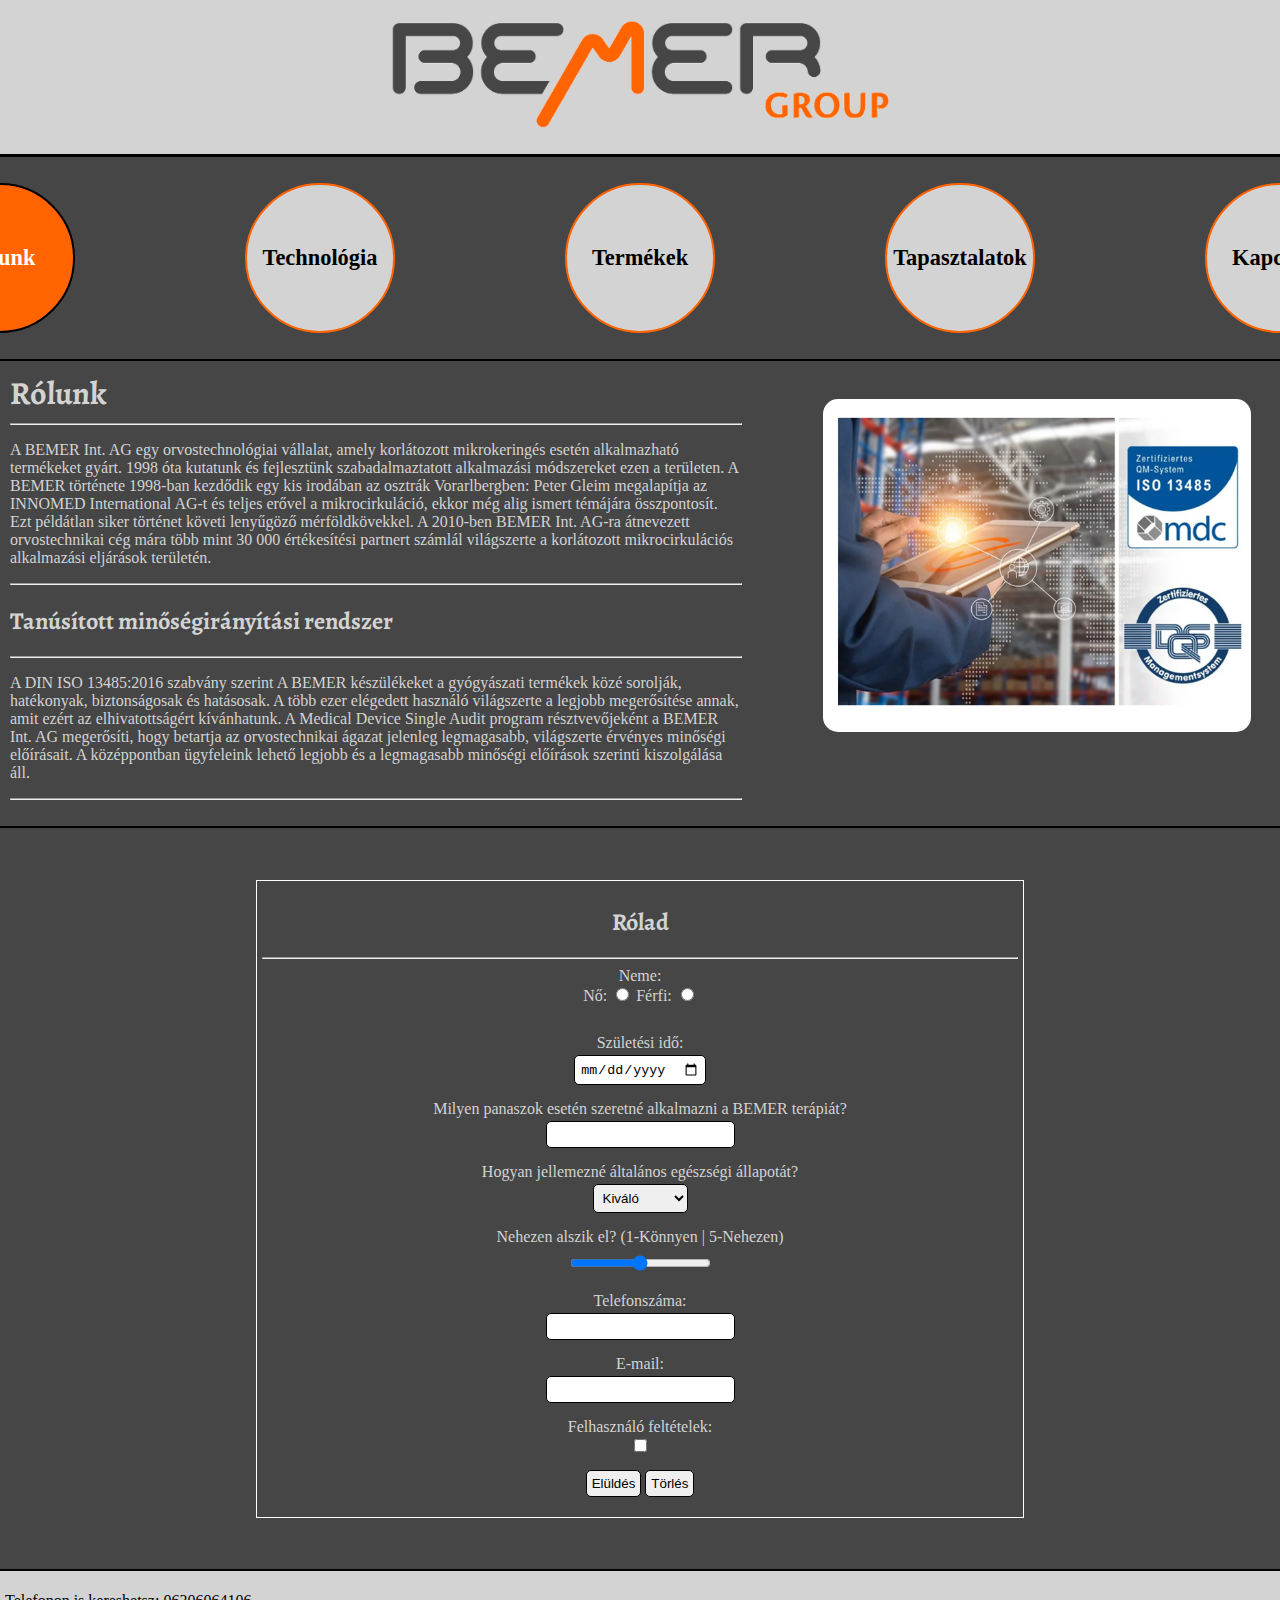
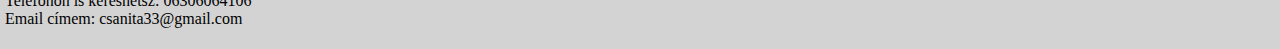
<file: index.html>
<!DOCTYPE html>
<html lang="hu">
<head>
    <meta charset="UTF-8">
    <meta name="viewport" content="width=device-width, initial-scale=1.0">
    <link href="css/bemer.css" rel="stylesheet">
    <title>Rólunk</title>
    <link rel="preconnect" href="https://fonts.googleapis.com">
    <link rel="preconnect" href="https://fonts.gstatic.com" crossorigin>
    <link href="https://fonts.googleapis.com/css2?family=Alegreya:ital,wght@0,400..900;1,400..900&display=swap" rel="stylesheet">
    <link rel="shortcut icon" href="kepek/favicon.ico" type="image/x-icon">
    <link rel="icon" href="kepek/favicon.ico" type="image/x-icon">
    <script src="javascript/bemer.js"></script>
    <script src="javascript/jquery-3.7.1.js"></script>
    <script src="javascript/jquery-validation-1.19.5/dist/jquery.validate.min.js"></script>
    <script class="vali">
        $(document).ready(function(){
                $("#myform").validate({
        rules: {
         Kor:{
            required:true,
         },
         Panaszok:{
            required:true,
         },
         Tel:{
            required:true,
        },
         Email:{
            required:true,
            email:true,
         },
         Elfogad:{
            required:true,
         },
        },
        messages: {
        Kor: "- Kérem adja meg a születési idejét!",
        Panaszok: "- Kérem adjon meg legalább egy panaszt!",
        Egeszseg: "- Kérem válasszon egyet!",
        Tel: "- Kérem adja meg a telefonszámát!",
        Email: {
            required: "- Kérem adja meg az E-mail címét!",
            email: "- Kérem valódi E-mail címet adjon meg!",
        },
        Elfogad: "- Kérlek fogadd el a felhasználói feltételeket!"
        },
       });
     });
        
    </script>
</head>

<body>
    <header>
        
    </header>
    <nav id="nav-bar">
        <ul>
            <li><a href="#" id="active">Rólunk</a></li>
            <li><a href="technologia.html">Technológia</a></li>
            <li><a href="termekek.html">Termékek</a></li>
            <li><a href="tapasztalatok.html">Tapasztalatok</a></li>
            <li><a href="kapcsolat.html">Kapcsolat</a></li>
        </ul>
    </nav>

    <div class="content-container">

    <article>
        <h1>Rólunk</h1>
        <hr>
        <p>
            A BEMER Int. AG egy orvostechnológiai vállalat, amely korlátozott mikrokeringés esetén alkalmazható termékeket gyárt. 1998 óta kutatunk és fejlesztünk szabadalmaztatott alkalmazási módszereket ezen a területen.
            A BEMER története 1998-ban kezdődik egy kis irodában az osztrák Vorarlbergben: Peter Gleim megalapítja az INNOMED International AG-t és teljes erővel a mikrocirkuláció, ekkor még alig ismert témájára összpontosít. Ezt példátlan siker történet követi lenyűgöző mérföldkövekkel. A 2010-ben BEMER Int. AG-ra átnevezett orvostechnikai cég mára több mint 30 000 értékesítési partnert számlál világszerte a korlátozott mikrocirkulációs alkalmazási eljárások területén.
        </p>
        <hr>
<h2>Tanúsított minőségirányítási rendszer</h2>
<hr>
<p>
A DIN ISO 13485:2016 szabvány szerint
A BEMER készülékeket a gyógyászati termékek közé sorolják, hatékonyak, biztonságosak és hatásosak. A több ezer elégedett használó világszerte a legjobb megerősítése annak, amit ezért az elhivatottságért kívánhatunk.
A Medical Device Single Audit program résztvevőjeként a BEMER Int. AG megerősíti, hogy betartja az orvostechnikai ágazat jelenleg legmagasabb, világszerte érvényes minőségi előírásait. A középpontban ügyfeleink lehető legjobb és a legmagasabb minőségi előírások szerinti kiszolgálása áll.

</p>
<hr>
       
    </article>

    <section class="rolunks kep">
        <img src="kepek/rolunk1.png" alt="Tanúsított minőségirányítási rendszer">
    </section>

</div>

<hr id="vonal">

<div class="kerdo">
    <p><h2>Rólad</h2></p>
    <hr>

    <form action="https://rf.uni-corvinus.hu/webfejlesztes/receive.php" method="post" id="myform">
        <label for="Nem">Neme:</label><br>
        Nő:
        <input type="radio" name="Nem" value="nő">
        Férfi:
        <input type="radio" name="Nem" value="férfi">
        <br>
        <label for="szinValaszto" id="szinCimke" style="display: none;">Válaszd ki a matracod színét:</label>
        <input type="color" id="szinValaszto" style="display: none;">
        <br>
        <label for="Kor">Születési idő:</label><br>
        <input type="date" name="Kor" id="Kor">
        <br>
        <label for="Panaszok">Milyen panaszok esetén szeretné alkalmazni a BEMER terápiát?</label><br>
        <input type="text" name="Panaszok" id="Panaszok">
        <br>
        <label for="Egeszseg">Hogyan jellemezné általános egészségi állapotát?</label><br>
        <select id="Egeszseg">
            <option value="Kiváló">Kiváló</option>
            <option value="Jó">Jó</option>
            <option value="Átlagos">Átlagos</option>
            <option value="Átlag alatti">Átlag alatti</option>
            <option value="Rossz">Rossz</option>
        </select>
        <br>
        <label for="Alvas">Nehezen alszik el? (1-Könnyen | 5-Nehezen)</label><br>
        <input type="range" name="Alvas" id="Alvas" min="1" max="5" step="1"><br>
        <label for="Tel">Telefonszáma:</label><br>
        <input type="tel" name="Tel" id="Tel"><br>
        <label for="Email">E-mail:</label><br>
        <input type="email" name="Email" id="Email"><br>
        <label for="Elfogad">Felhasználó feltételek:</label><br>
        <input type="checkbox" name="Elfogad" id="Elfogad"><br>
        <input type="submit" value="Elüldés">
        <input type="reset" value="Törlés">
    </form>

</div>

    <footer>
        <p>
            Telefonon is kereshetsz: 06306064106 
            <br>
            Email címem: csanita33@gmail.com

        </p>
    </footer>
    
</body>
</html>
</file>
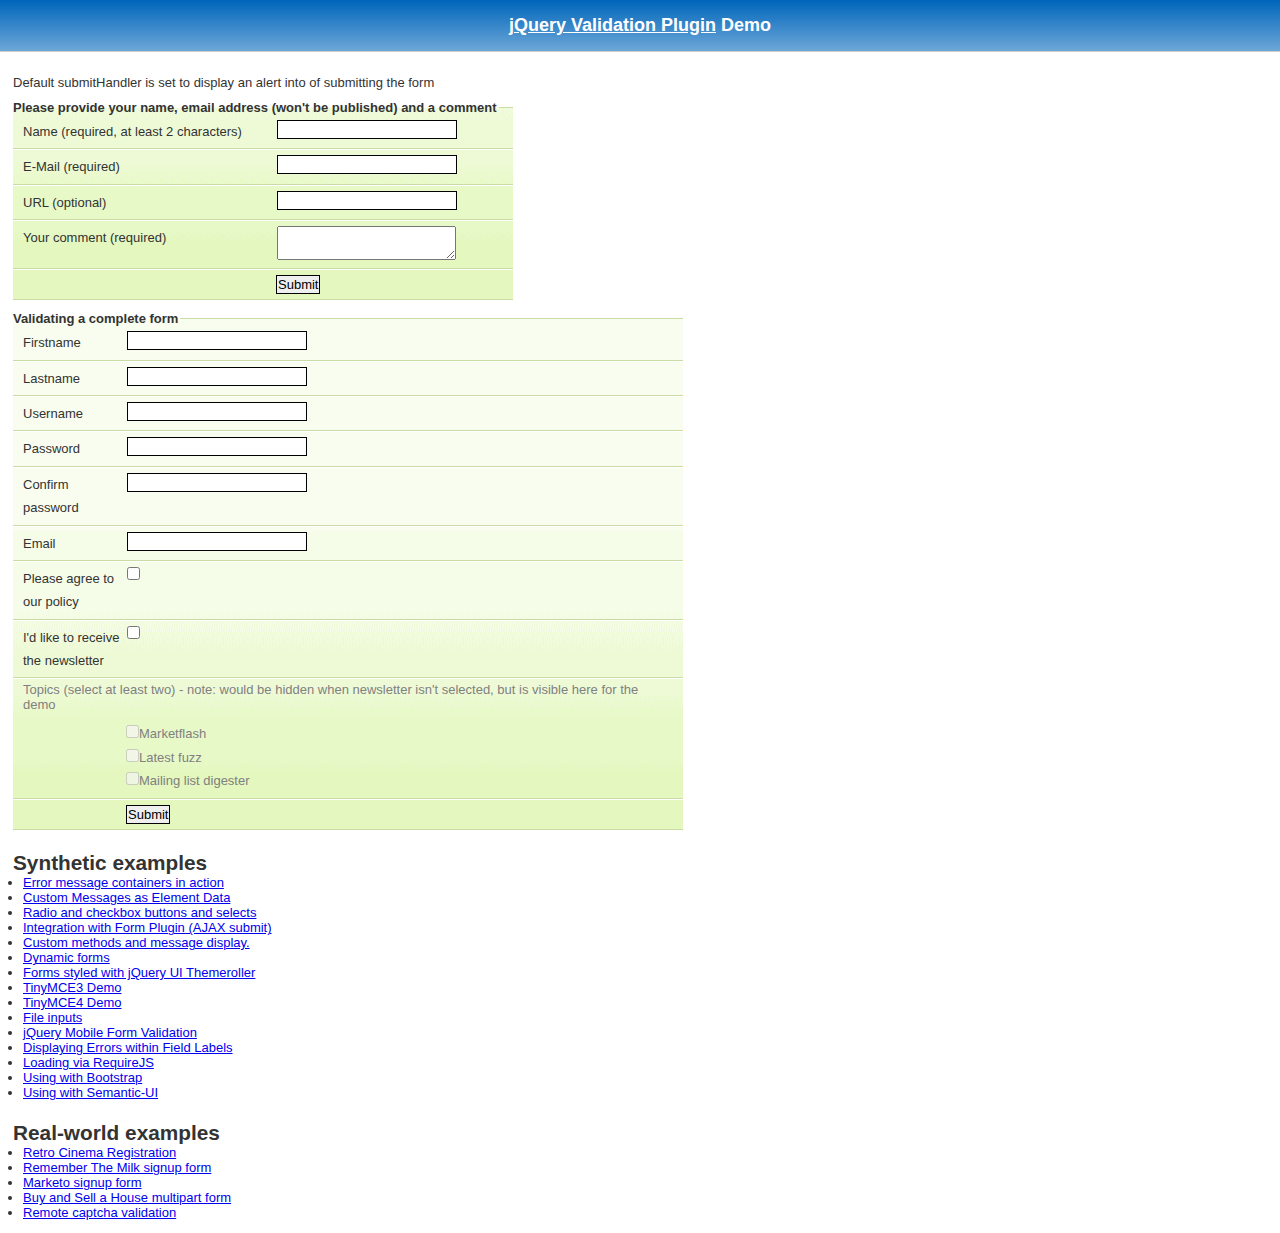
<file: javascript/jquery-validation-1.19.5/demo/index.html>
<!DOCTYPE html>
<html lang="en">
<head>
	<meta charset="utf-8">
	<title>jQuery validation plug-in - main demo</title>
	<link rel="stylesheet" href="css/screen.css">
	<script src="../lib/jquery.js"></script>
	<script src="../dist/jquery.validate.js"></script>
	<script>
	$.validator.setDefaults({
		submitHandler: function() {
			alert("submitted!");
		}
	});

	$().ready(function() {
		// validate the comment form when it is submitted
		$("#commentForm").validate();

		// validate signup form on keyup and submit
		$("#signupForm").validate({
			rules: {
				firstname: "required",
				lastname: "required",
				username: {
					required: true,
					minlength: 2
				},
				password: {
					required: true,
					minlength: 5
				},
				confirm_password: {
					required: true,
					minlength: 5,
					equalTo: "#password"
				},
				email: {
					required: true,
					email: true
				},
				topic: {
					required: "#newsletter:checked",
					minlength: 2
				},
				agree: "required"
			},
			messages: {
				firstname: "Please enter your firstname",
				lastname: "Please enter your lastname",
				username: {
					required: "Please enter a username",
					minlength: "Your username must consist of at least 2 characters"
				},
				password: {
					required: "Please provide a password",
					minlength: "Your password must be at least 5 characters long"
				},
				confirm_password: {
					required: "Please provide a password",
					minlength: "Your password must be at least 5 characters long",
					equalTo: "Please enter the same password as above"
				},
				email: "Please enter a valid email address",
				agree: "Please accept our policy",
				topic: "Please select at least 2 topics"
			}
		});

		// propose username by combining first- and lastname
		$("#username").focus(function() {
			var firstname = $("#firstname").val();
			var lastname = $("#lastname").val();
			if (firstname && lastname && !this.value) {
				this.value = firstname + "." + lastname;
			}
		});

		//code to hide topic selection, disable for demo
		var newsletter = $("#newsletter");
		// newsletter topics are optional, hide at first
		var inital = newsletter.is(":checked");
		var topics = $("#newsletter_topics")[inital ? "removeClass" : "addClass"]("gray");
		var topicInputs = topics.find("input").attr("disabled", !inital);
		// show when newsletter is checked
		newsletter.click(function() {
			topics[this.checked ? "removeClass" : "addClass"]("gray");
			topicInputs.attr("disabled", !this.checked);
		});
	});
	</script>
	<style>
	#commentForm {
		width: 500px;
	}
	#commentForm label {
		width: 250px;
	}
	#commentForm label.error, #commentForm input.submit {
		margin-left: 253px;
	}
	#signupForm {
		width: 670px;
	}
	#signupForm label.error {
		margin-left: 10px;
		width: auto;
		display: inline;
	}
	#newsletter_topics label.error {
		display: none;
		margin-left: 103px;
	}
	</style>
</head>
<body>
<h1 id="banner"><a href="https://jqueryvalidation.org/">jQuery Validation Plugin</a> Demo</h1>
<div id="main">
	<p>Default submitHandler is set to display an alert into of submitting the form</p>
	<form class="cmxform" id="commentForm" method="get" action="">
		<fieldset>
			<legend>Please provide your name, email address (won't be published) and a comment</legend>
			<p>
				<label for="cname">Name (required, at least 2 characters)</label>
				<input id="cname" name="name" minlength="2" type="text" required>
			</p>
			<p>
				<label for="cemail">E-Mail (required)</label>
				<input id="cemail" type="email" name="email" required>
			</p>
			<p>
				<label for="curl">URL (optional)</label>
				<input id="curl" type="url" name="url">
			</p>
			<p>
				<label for="ccomment">Your comment (required)</label>
				<textarea id="ccomment" name="comment" required></textarea>
			</p>
			<p>
				<input class="submit" type="submit" value="Submit">
			</p>
		</fieldset>
	</form>
	<form class="cmxform" id="signupForm" method="get" action="">
		<fieldset>
			<legend>Validating a complete form</legend>
			<p>
				<label for="firstname">Firstname</label>
				<input id="firstname" name="firstname" type="text">
			</p>
			<p>
				<label for="lastname">Lastname</label>
				<input id="lastname" name="lastname" type="text">
			</p>
			<p>
				<label for="username">Username</label>
				<input id="username" name="username" type="text">
			</p>
			<p>
				<label for="password">Password</label>
				<input id="password" name="password" type="password">
			</p>
			<p>
				<label for="confirm_password">Confirm password</label>
				<input id="confirm_password" name="confirm_password" type="password">
			</p>
			<p>
				<label for="email">Email</label>
				<input id="email" name="email" type="email">
			</p>
			<p>
				<label for="agree">Please agree to our policy</label>
				<input type="checkbox" class="checkbox" id="agree" name="agree">
			</p>
			<p>
				<label for="newsletter">I'd like to receive the newsletter</label>
				<input type="checkbox" class="checkbox" id="newsletter" name="newsletter">
			</p>
			<fieldset id="newsletter_topics">
				<legend>Topics (select at least two) - note: would be hidden when newsletter isn't selected, but is visible here for the demo</legend>
				<label for="topic_marketflash">
					<input type="checkbox" id="topic_marketflash" value="marketflash" name="topic">Marketflash
				</label>
				<label for="topic_fuzz">
					<input type="checkbox" id="topic_fuzz" value="fuzz" name="topic">Latest fuzz
				</label>
				<label for="topic_digester">
					<input type="checkbox" id="topic_digester" value="digester" name="topic">Mailing list digester
				</label>
				<label for="topic" class="error">Please select at least two topics you'd like to receive.</label>
			</fieldset>
			<p>
				<input class="submit" type="submit" value="Submit">
			</p>
		</fieldset>
	</form>
	<h3>Synthetic examples</h3>
	<ul>
		<li><a href="errorcontainer-demo.html">Error message containers in action</a>
		</li>
		<li><a href="custom-messages-data-demo.html">Custom Messages as Element Data</a>
		</li>
		<li><a href="radio-checkbox-select-demo.html">Radio and checkbox buttons and selects</a>
		</li>
		<li><a href="ajaxSubmit-integration-demo.html">Integration with Form Plugin (AJAX submit)</a>
		</li>
		<li><a href="custom-methods-demo.html">Custom methods and message display.</a>
		</li>
		<li><a href="dynamic-totals.html">Dynamic forms</a>
		</li>
		<li><a href="themerollered.html">Forms styled with jQuery UI Themeroller</a>
		</li>
		<li><a href="tinymce/">TinyMCE3 Demo</a>
		</li>
		<li><a href="tinymce4/">TinyMCE4 Demo</a>
		</li>
		<li><a href="file_input.html">File inputs</a>
		</li>
		<li><a href="jquerymobile.html">jQuery Mobile Form Validation</a>
		</li>
		<li><a href="errors-within-labels.html">Displaying Errors within Field Labels</a>
		</li>
		<li><a href="requirejs/index.html">Loading via RequireJS</a>
		</li>
		<li><a href="bootstrap/index.html">Using with Bootstrap</a>
		</li>
		<li><a href="semantic-ui/index.html">Using with Semantic-UI</a>
		</li>
	</ul>
	<h3>Real-world examples</h3>
	<ul>
		<li><a href="cinema/">Retro Cinema Registration</a></li>
		<li><a href="milk/">Remember The Milk signup form</a></li>
		<li><a href="marketo/">Marketo signup form</a></li>
		<li><a href="multipart/">Buy and Sell a House multipart form</a></li>
		<li><a href="captcha/">Remote captcha validation</a></li>
	</ul>
</div>
</body>
</html>
</file>
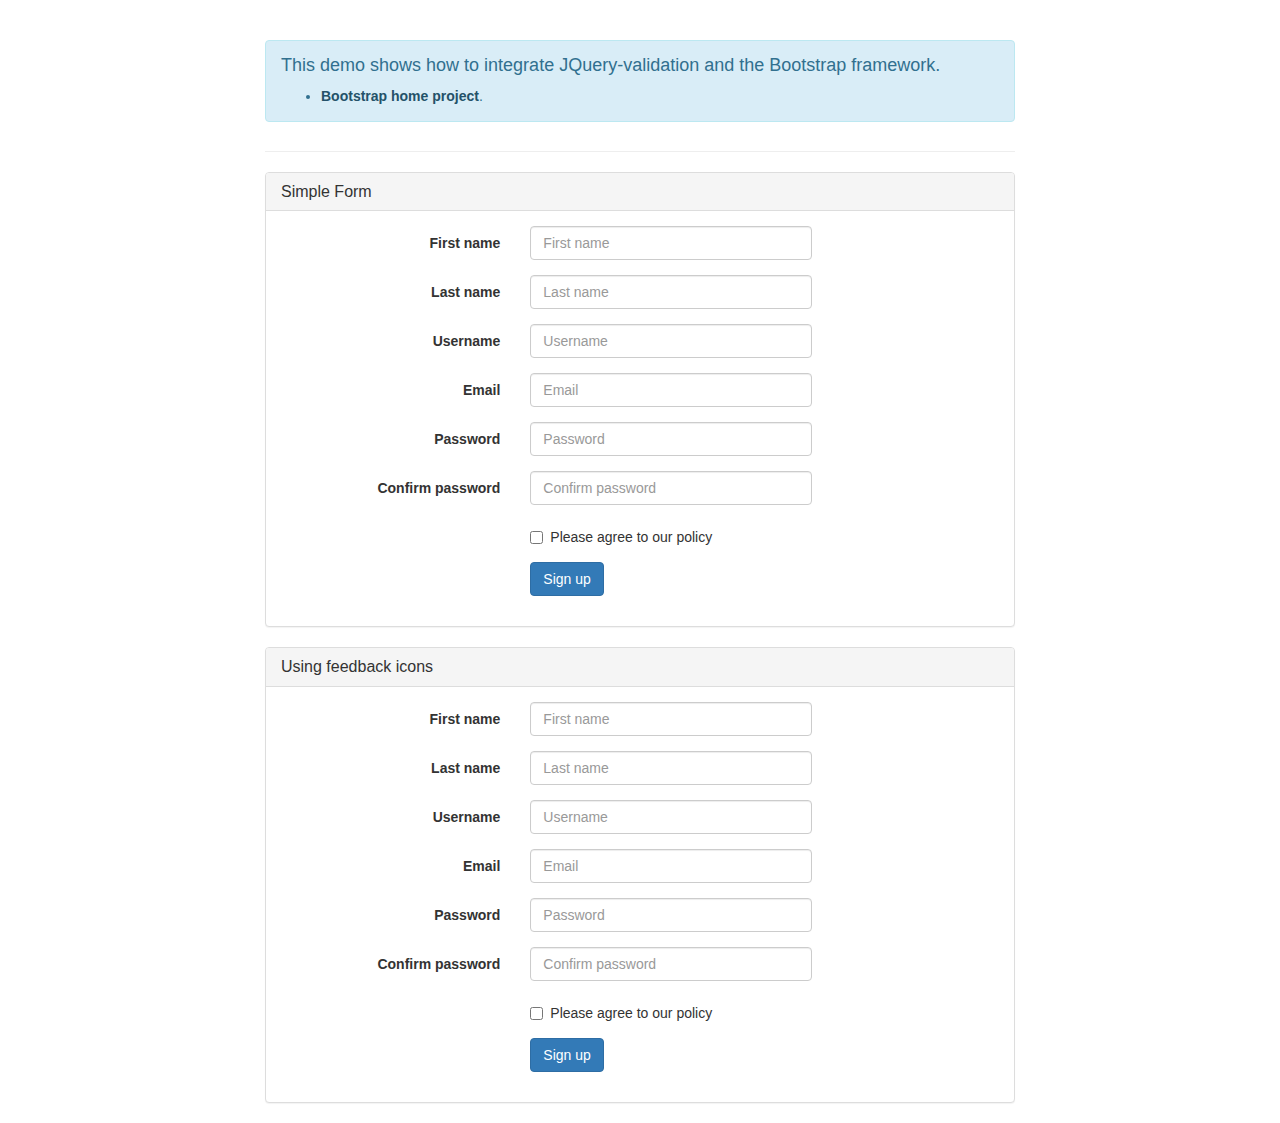
<file: javascript/jquery-validation-1.19.5/demo/bootstrap/index.html>
<!DOCTYPE html>
<html>
<head>
	<title>JQuery-validation demo | Bootstrap</title>

	<link rel="stylesheet" href="https://maxcdn.bootstrapcdn.com/bootstrap/3.3.5/css/bootstrap.min.css" />

	<script type="text/javascript" src="../../lib/jquery-1.11.1.js"></script>
	<script type="text/javascript" src="../../dist/jquery.validate.js"></script>
</head>
<body>
	<div class="container">
		<div class="row">
			<div class="col-sm-8 col-sm-offset-2">
				<div class="page-header">
					<div class="alert alert-info" role="alert">
						<h4>This demo shows how to integrate JQuery-validation and the Bootstrap framework.</h4>
						<ul>
							<li><a href="https://getbootstrap.com/" class="alert-link">Bootstrap home project</a>.</li>
						</ul>
					</div>
				</div>

				<div class="panel panel-default">
					<div class="panel-heading">
						<h3 class="panel-title">Simple Form</h3>
					</div>
					<div class="panel-body">
						<form id="signupForm" method="post" class="form-horizontal" action="">
							<div class="form-group">
								<label class="col-sm-4 control-label" for="firstname">First name</label>
								<div class="col-sm-5">
									<input type="text" class="form-control" id="firstname" name="firstname" placeholder="First name" />
								</div>
							</div>

							<div class="form-group">
								<label class="col-sm-4 control-label" for="lastname">Last name</label>
								<div class="col-sm-5">
									<input type="text" class="form-control" id="lastname" name="lastname" placeholder="Last name" />
								</div>
							</div>

							<div class="form-group">
								<label class="col-sm-4 control-label" for="username">Username</label>
								<div class="col-sm-5">
									<input type="text" class="form-control" id="username" name="username" placeholder="Username" />
								</div>
							</div>

							<div class="form-group">
								<label class="col-sm-4 control-label" for="email">Email</label>
								<div class="col-sm-5">
									<input type="text" class="form-control" id="email" name="email" placeholder="Email" />
								</div>
							</div>

							<div class="form-group">
								<label class="col-sm-4 control-label" for="password">Password</label>
								<div class="col-sm-5">
									<input type="password" class="form-control" id="password" name="password" placeholder="Password" />
								</div>
							</div>

							<div class="form-group">
								<label class="col-sm-4 control-label" for="confirm_password">Confirm password</label>
								<div class="col-sm-5">
									<input type="password" class="form-control" id="confirm_password" name="confirm_password" placeholder="Confirm password" />
								</div>
							</div>

							<div class="form-group">
								<div class="col-sm-5 col-sm-offset-4">
									<div class="checkbox">
										<label>
											<input type="checkbox" id="agree" name="agree" value="agree" />Please agree to our policy
										</label>
									</div>
								</div>
							</div>

							<div class="form-group">
								<div class="col-sm-9 col-sm-offset-4">
									<button type="submit" class="btn btn-primary" name="signup" value="Sign up">Sign up</button>
								</div>
							</div>
						</form>
					</div>
				</div>

				<div class="panel panel-default">
					<div class="panel-heading">
						<h3 class="panel-title">Using feedback icons</h3>
					</div>
					<div class="panel-body">
						<form id="signupForm1" method="post" class="form-horizontal" action="">
							<div class="form-group">
								<label class="col-sm-4 control-label" for="firstname1">First name</label>
								<div class="col-sm-5">
									<input type="text" class="form-control" id="firstname1" name="firstname1" placeholder="First name" />
								</div>
							</div>

							<div class="form-group">
								<label class="col-sm-4 control-label" for="lastname1">Last name</label>
								<div class="col-sm-5">
									<input type="text" class="form-control" id="lastname1" name="lastname1" placeholder="Last name" />
								</div>
							</div>

							<div class="form-group">
								<label class="col-sm-4 control-label" for="username1">Username</label>
								<div class="col-sm-5">
									<input type="text" class="form-control" id="username1" name="username1" placeholder="Username" />
								</div>
							</div>

							<div class="form-group">
								<label class="col-sm-4 control-label" for="email1">Email</label>
								<div class="col-sm-5">
									<input type="text" class="form-control" id="email1" name="email1" placeholder="Email" />
								</div>
							</div>

							<div class="form-group">
								<label class="col-sm-4 control-label" for="password1">Password</label>
								<div class="col-sm-5">
									<input type="password" class="form-control" id="password1" name="password1" placeholder="Password" />
								</div>
							</div>

							<div class="form-group">
								<label class="col-sm-4 control-label" for="confirm_password1">Confirm password</label>
								<div class="col-sm-5">
									<input type="password" class="form-control" id="confirm_password1" name="confirm_password1" placeholder="Confirm password" />
								</div>
							</div>

							<div class="form-group">
								<div class="col-sm-5 col-sm-offset-4">
									<div class="checkbox">
										<label>
											<input type="checkbox" id="agree1" name="agree1" value="agree" />Please agree to our policy
										</label>
									</div>
								</div>
							</div>

							<div class="form-group">
								<div class="col-sm-9 col-sm-offset-4">
									<button type="submit" class="btn btn-primary" name="signup1" value="Sign up">Sign up</button>
								</div>
							</div>
						</form>
					</div>
				</div>
			</div>
		</div>
	</div>
	<script type="text/javascript">
		$.validator.setDefaults( {
			submitHandler: function () {
				alert( "submitted!" );
			}
		} );

		$( document ).ready( function () {
			$( "#signupForm" ).validate( {
				rules: {
					firstname: "required",
					lastname: "required",
					username: {
						required: true,
						minlength: 2
					},
					password: {
						required: true,
						minlength: 5
					},
					confirm_password: {
						required: true,
						minlength: 5,
						equalTo: "#password"
					},
					email: {
						required: true,
						email: true
					},
					agree: "required"
				},
				messages: {
					firstname: "Please enter your firstname",
					lastname: "Please enter your lastname",
					username: {
						required: "Please enter a username",
						minlength: "Your username must consist of at least 2 characters"
					},
					password: {
						required: "Please provide a password",
						minlength: "Your password must be at least 5 characters long"
					},
					confirm_password: {
						required: "Please provide a password",
						minlength: "Your password must be at least 5 characters long",
						equalTo: "Please enter the same password as above"
					},
					email: "Please enter a valid email address",
					agree: "Please accept our policy"
				},
				errorElement: "em",
				errorPlacement: function ( error, element ) {
					// Add the `help-block` class to the error element
					error.addClass( "help-block" );

					if ( element.prop( "type" ) === "checkbox" ) {
						error.insertAfter( element.parent( "label" ) );
					} else {
						error.insertAfter( element );
					}
				},
				highlight: function ( element, errorClass, validClass ) {
					$( element ).parents( ".col-sm-5" ).addClass( "has-error" ).removeClass( "has-success" );
				},
				unhighlight: function (element, errorClass, validClass) {
					$( element ).parents( ".col-sm-5" ).addClass( "has-success" ).removeClass( "has-error" );
				}
			} );

			$( "#signupForm1" ).validate( {
				rules: {
					firstname1: "required",
					lastname1: "required",
					username1: {
						required: true,
						minlength: 2
					},
					password1: {
						required: true,
						minlength: 5
					},
					confirm_password1: {
						required: true,
						minlength: 5,
						equalTo: "#password1"
					},
					email1: {
						required: true,
						email: true
					},
					agree1: "required"
				},
				messages: {
					firstname1: "Please enter your firstname",
					lastname1: "Please enter your lastname",
					username1: {
						required: "Please enter a username",
						minlength: "Your username must consist of at least 2 characters"
					},
					password1: {
						required: "Please provide a password",
						minlength: "Your password must be at least 5 characters long"
					},
					confirm_password1: {
						required: "Please provide a password",
						minlength: "Your password must be at least 5 characters long",
						equalTo: "Please enter the same password as above"
					},
					email1: "Please enter a valid email address",
					agree1: "Please accept our policy"
				},
				errorElement: "em",
				errorPlacement: function ( error, element ) {
					// Add the `help-block` class to the error element
					error.addClass( "help-block" );

					// Add `has-feedback` class to the parent div.form-group
					// in order to add icons to inputs
					element.parents( ".col-sm-5" ).addClass( "has-feedback" );

					if ( element.prop( "type" ) === "checkbox" ) {
						error.insertAfter( element.parent( "label" ) );
					} else {
						error.insertAfter( element );
					}

					// Add the span element, if doesn't exists, and apply the icon classes to it.
					if ( !element.next( "span" )[ 0 ] ) {
						$( "<span class='glyphicon glyphicon-remove form-control-feedback'></span>" ).insertAfter( element );
					}
				},
				success: function ( label, element ) {
					// Add the span element, if doesn't exists, and apply the icon classes to it.
					if ( !$( element ).next( "span" )[ 0 ] ) {
						$( "<span class='glyphicon glyphicon-ok form-control-feedback'></span>" ).insertAfter( $( element ) );
					}
				},
				highlight: function ( element, errorClass, validClass ) {
					$( element ).parents( ".col-sm-5" ).addClass( "has-error" ).removeClass( "has-success" );
					$( element ).next( "span" ).addClass( "glyphicon-remove" ).removeClass( "glyphicon-ok" );
				},
				unhighlight: function ( element, errorClass, validClass ) {
					$( element ).parents( ".col-sm-5" ).addClass( "has-success" ).removeClass( "has-error" );
					$( element ).next( "span" ).addClass( "glyphicon-ok" ).removeClass( "glyphicon-remove" );
				}
			} );
		} );
	</script>
</body>
</html>
</file>
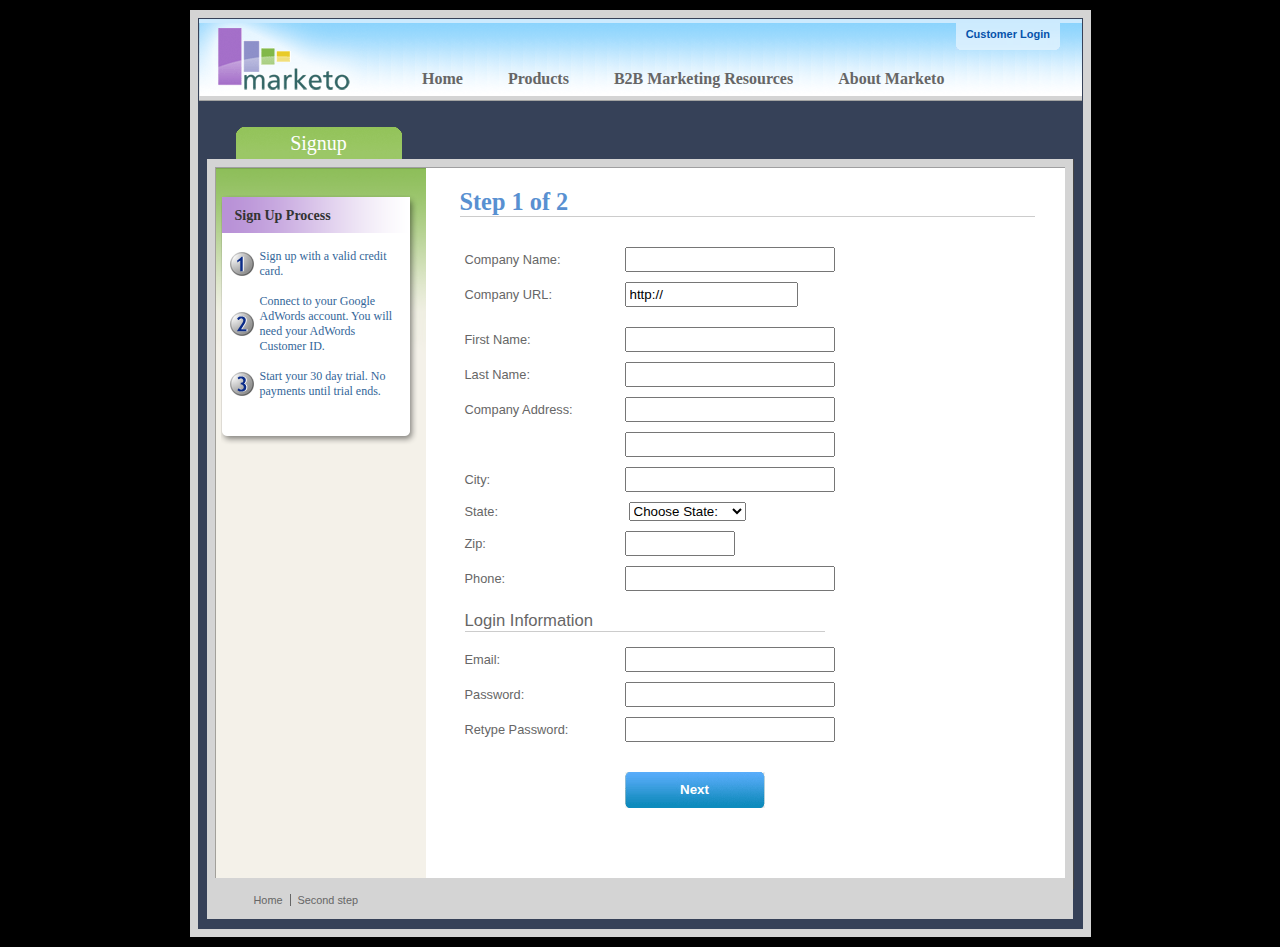
<file: javascript/jquery-validation-1.19.5/demo/marketo/index.html>
<!DOCTYPE html>
<html lang="en">
<head>
	<meta charset="utf-8">
	<title>Subscription Signup | Marketo</title>
	<script src="../../lib/jquery.js"></script>
	<script src="../../lib/jquery.mockjax.js"></script>
	<script src="../../dist/jquery.validate.js"></script>
	<script src="jquery.maskedinput.js"></script>
	<script src="mktSignup.js"></script>
	<link rel="stylesheet" href="stylesheet.css">
</head>
<body>
<!-- start page wrapper -->
<div id="letterbox">
	<!-- start header container -->
	<div id="header-background">
		<div class="nav-global-container">
			<div class="login">
				<a href="#">
					<span></span>Customer Login</a>
			</div>
			<div class="logo">
				<a href="#">
					<img src="images/logo_marketo.gif" width="168" height="73" alt="Marketo">
				</a>
			</div>
			<div class="nav-global">
				<ul>
					<li>
						<a href="#" class="nav-g01">
							<span></span>Home</a>
					</li>
					<li>
						<a href="#" class="nav-g02">
							<span></span>Products</a>
					</li>
					<li>
						<a href="#" class="nav-g04">
							<span></span>B2B Marketing Resources</a>
					</li>
					<li>
						<a href="#" class="nav-g05">
							<span></span>About Marketo</a>
					</li>
				</ul>
			</div>
		</div>
	</div>
	<!-- end header container -->
	<div class="line-grey-tier"></div>
	<!-- start page container 2 div-->
	<div id="page-container" class="resize">
		<div id="page-content-inner" class="resize">
			<!-- start col-main -->
			<div id="col-main" class="resize" style="">
				<!-- start main content -->
				<div class="main-content resize">
					<div class="action-container" style="display:none;"></div>
					<h1>Step 1 of 2</h1>
					<p>
					</p>
					<br clear="all">
					<div>
						<form id="profileForm" type="actionForm" action="step2.htm" method="get">
							<div class="error" style="display:none;">
								<img src="images/warning.gif" alt="Warning!" width="24" height="24" style="float:left; margin: -5px 10px 0px 0px;">
								<span></span>.
								<br clear="all">
							</div>
							<table cellpadding="0" cellspacing="0" border="0">
								<tr>
									<td class="label">
										<label for="co_name">Company Name:</label>
									</td>
									<td class="field">
										<input id="co_name" class="required" maxlength="40" name="co_name" size="20" type="text" tabindex="1" value="">
									</td>
								</tr>
								<tr>
									<td class="label">
										<label for="co_url">Company URL:</label>
									</td>
									<td class="field">
										<input id="co_url" class="required defaultInvalid url" maxlength="40" name="co_url" style="width:163px" type="text" tabindex="2" value="http://">
									</td>
								</tr>
								<tr>
									<td>
									<td>
								</tr>
								<tr>
									<td class="label">
										<label for="first_name">First Name:</label>
									</td>
									<td class="field">
										<input id="first_name" class="required" maxlength="40" name="first_name" size="20" type="text" tabindex="3" value="">
									</td>
								</tr>
								<tr>
									<td class="label">
										<label for="last_name">Last Name:</label>
									</td>
									<td class="field">
										<input id="last_name" class="required" maxlength="40" name="last_name" size="20" type="text" tabindex="4" value="">
									</td>
								</tr>
								<tr>
									<td class="label">
										<label for="address1">Company Address:</label>
									</td>
									<td class="field">
										<input maxlength="40" class="required" name="address1" size="20" type="text" tabindex="5" value="">
									</td>
								</tr>
								<tr>
									<td class="label"></td>
									<td class="field">
										<input maxlength="40" name="address2" size="20" type="text" tabindex="6" value="">
									</td>
								</tr>
								<tr>
									<td class="label">
										<label for="city">City:</label>
									</td>
									<td class="field">
										<input maxlength="40" class="required" name="city" size="20" type="text" tabindex="7" value="">
									</td>
								</tr>
								<tr>
									<td class="label">
										<label for="state">State:</label>
									</td>
									<td class="field">
										<select id="state" class="required" name="state" style="margin-left: 4px;" tabindex="8">
											<option value="">Choose State:</option>
											<option value="AL">Alabama</option>
											<option value="AK">Alaska</option>
											<option value="AZ">Arizona</option>
											<option value="AR">Arkansas</option>
											<option value="CA">California</option>
											<option value="CO">Colorado</option>
											<option value="CT">Connecticut</option>
											<option value="DE">Delaware</option>
											<option value="FL">Florida</option>
											<option value="GA">Georgia</option>
											<option value="HI">Hawaii</option>
											<option value="ID">Idaho</option>
											<option value="IL">Illinois</option>
											<option value="IN">Indiana</option>
											<option value="IA">Iowa</option>
											<option value="KS">Kansas</option>
											<option value="KY">Kentucky</option>
											<option value="LA">Louisiana</option>
											<option value="ME">Maine</option>
											<option value="MD">Maryland</option>
											<option value="MA">Massachusetts</option>
											<option value="MI">Michigan</option>
											<option value="MN">Minnesota</option>
											<option value="MS">Mississippi</option>
											<option value="MO">Missouri</option>
											<option value="MT">Montana</option>
											<option value="NE">Nebraska</option>
											<option value="NV">Nevada</option>
											<option value="NH">New Hampshire</option>
											<option value="NJ">New Jersey</option>
											<option value="NM">New Mexico</option>
											<option value="NY">New York</option>
											<option value="NC">North Carolina</option>
											<option value="ND">North Dakota</option>
											<option value="OH">Ohio</option>
											<option value="OK">Oklahoma</option>
											<option value="OR">Oregon</option>
											<option value="PA">Pennsylvania</option>
											<option value="RI">Rhode Island</option>
											<option value="SC">South Carolina</option>
											<option value="SD">South Dakota</option>
											<option value="TN">Tennessee</option>
											<option value="TX">Texas</option>
											<option value="UT">Utah</option>
											<option value="VT">Vermont</option>
											<option value="VA">Virginia</option>
											<option value="WA">Washington</option>
											<option value="WV">West Virginia</option>
											<option value="WI">Wisconsin</option>
											<option value="WY">Wyoming</option>
										</select>
									</td>
								</tr>
								<tr>
									<td class="label">
										<label for="zip">Zip:</label>
									</td>
									<td class="field">
										<input maxlength="10" name="zip" style="width: 100px" type="text" class="required zipcode" tabindex="9" value="">
									</td>
								</tr>
								<tr>
									<td class="label">
										<label for="phone">Phone:</label>
									</td>
									<td class="field">
										<input id="phone" maxlength="14" name="phone" type="text" class="required phone" tabindex="10" value="">
									</td>
								</tr>
								<tr>
									<td colspan="2">
										<h2 style="border-bottom: 1px solid #CCCCCC;">Login Information</h2>
									</td>
								</tr>
								<tr>
									<td class="label">
										<label for="email">Email:</label>
									</td>
									<td class="field">
										<input id="email" class="required email" remote="emails.action" maxlength="40" name="email" size="20" type="text" tabindex="11" value="">
									</td>
								</tr>
								<tr>
									<td class="label">
										<label for="password1">Password:</label>
									</td>
									<td class="field">
										<input id="password1" class="required password" maxlength="40" name="password1" size="20" type="password" tabindex="12" value="">
									</td>
								</tr>
								<tr>
									<td class="label">
										<label for="password2">Retype Password:</label>
									</td>
									<td class="field">
										<input id="password2" class="required" equalTo="#password1" maxlength="40" name="password2" size="20" type="password" tabindex="13" value="">
										<div class="formError"></div>
									</td>
								</tr>
								<tr>
									<td></td>
									<td>
										<div class="buttonSubmit">
											<span></span>
											<input class="formButton" type="submit" value="Next" style="width: 140px" tabindex="14">
										</div>
									</td>
								</tr>
							</table>
							<br>
							<br>
						</form>
						<br clear="all">
					</div>
				</div>
				<!-- end main content -->
				<br>
			</div>
			<!-- end col-main -->
			<!-- start left col -->
			<div id="col-left" class="nav-left-back empty resize" style="position: absolute; min-height: 450px;">
				<div class="col-left-header-tab" style="position: absolute;">Signup</div>
				<div class="nav-left"></div>
				<div class="left-nav-callout png" style="top: 15px; margin-bottom: 100px;">
					<img src="images/left-nav-callout-long.png" class="png" alt="">
					<h6>Sign Up Process</h6>
					<a style="background-image: url(images/step1-24.gif); font-weight: normal; text-decoration: none; cursor: default;">Sign up with a valid credit card.</a>
					<a style="background-image: url(images/step2-24.gif); font-weight: normal; text-decoration: none; cursor: default;">Connect to your Google AdWords account.  You will need your AdWords Customer ID.</a>
					<a style="background-image: url(images/step3-24.gif); font-weight: normal; text-decoration: none; cursor: default;">Start your 30 day trial.  No payments until trial ends.</a>
				</div>
				<div class="footerAddress">
					<b>Marketo Inc.</b>
					<br>1710 S. Amphlett Blvd.
					<br>San Mateo, CA 94402 USA
					<br>
				</div>
				<br clear="all">
			</div>
			<!-- end left col -->
		</div>
	</div>
	<!-- end page container 2 divs-->
	<div id="footer-container" align="center">
		<div class="footer">
			<ul>
				<li><a href="..">Home</a>
				</li>
				<li class="line-off"><a href="step2.htm">Second step</a>
				</li>
			</ul>
		</div>
	</div>
	<!-- end page wrapper -->
</div>
</body>
</html>
</file>
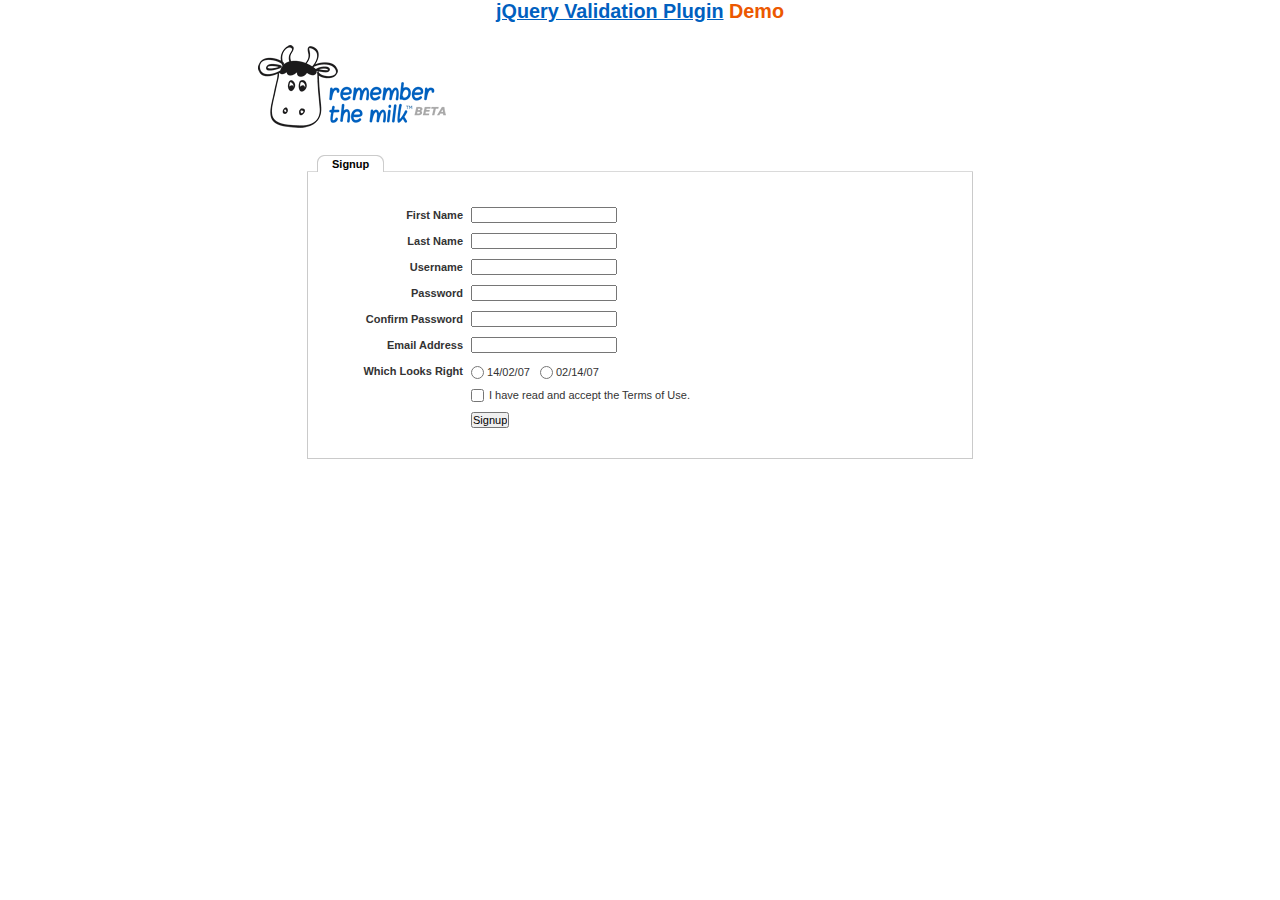
<file: javascript/jquery-validation-1.19.5/demo/milk/index.html>
<!DOCTYPE html>
<html lang="en">
<head>
	<meta charset="utf-8">
	<title>Remember The Milk signup form - jQuery Validate plugin demo - with friendly permission from the RTM team</title>
	<link rel="stylesheet" href="milk.css">
	<script src="../../lib/jquery.js"></script>
	<script src="../../lib/jquery.mockjax.js"></script>
	<script src="../../dist/jquery.validate.js"></script>
	<script>
	$(document).ready(function() {
		$.mockjax({
			url: "emails.action",
			response: function(settings) {
				var email = settings.data.email,
					emails = ["glen@marketo.com", "george@bush.gov", "me@god.com", "aboutface@cooper.com", "steam@valve.com", "bill@gates.com"];
				this.responseText = "true";
				if ($.inArray(email, emails) !== -1) {
					this.responseText = "false";
				}
			},
			responseTime: 500
		});

		$.mockjax({
			url: "users.action",
			response: function(settings) {
				var user = settings.data.username,
					users = ["asdf", "Peter", "Peter2", "George"];
				this.responseText = "true";
				if ($.inArray(user, users) !== -1) {
					this.responseText = "false";
				}
			},
			responseTime: 500
		});

		// validate signup form on keyup and submit
		var validator = $("#signupform").validate({
			rules: {
				firstname: "required",
				lastname: "required",
				username: {
					required: true,
					minlength: 2,
					remote: "users.action"
				},
				password: {
					required: true,
					minlength: 5
				},
				password_confirm: {
					required: true,
					minlength: 5,
					equalTo: "#password"
				},
				email: {
					required: true,
					email: true,
					remote: "emails.action"
				},
				dateformat: "required",
				terms: "required"
			},
			messages: {
				firstname: "Enter your firstname",
				lastname: "Enter your lastname",
				username: {
					required: "Enter a username",
					minlength: jQuery.validator.format("Enter at least {0} characters"),
					remote: jQuery.validator.format("{0} is already in use")
				},
				password: {
					required: "Provide a password",
					minlength: jQuery.validator.format("Enter at least {0} characters")
				},
				password_confirm: {
					required: "Repeat your password",
					minlength: jQuery.validator.format("Enter at least {0} characters"),
					equalTo: "Enter the same password as above"
				},
				email: {
					required: "Please enter a valid email address",
					minlength: "Please enter a valid email address",
					remote: jQuery.validator.format("{0} is already in use")
				},
				dateformat: "Choose your preferred dateformat",
				terms: " "
			},
			// the errorPlacement has to take the table layout into account
			errorPlacement: function(error, element) {
				if (element.is(":radio"))
					error.appendTo(element.parent().next().next());
				else if (element.is(":checkbox"))
					error.appendTo(element.next());
				else
					error.appendTo(element.parent().next());
			},
			// specifying a submitHandler prevents the default submit, good for the demo
			submitHandler: function() {
				alert("submitted!");
			},
			// set this class to error-labels to indicate valid fields
			success: function(label) {
				// set &nbsp; as text for IE
				label.html("&nbsp;").addClass("checked");
			},
			highlight: function(element, errorClass) {
				$(element).parent().next().find("." + errorClass).removeClass("checked");
			}
		});

		// propose username by combining first- and lastname
		$("#username").focus(function() {
			var firstname = $("#firstname").val();
			var lastname = $("#lastname").val();
			if (firstname && lastname && !this.value) {
				this.value = (firstname + "." + lastname).toLowerCase();
			}
		});
	});
	</script>
</head>
<body>
<h1 id="banner"><a href="https://jqueryvalidation.org/">jQuery Validation Plugin</a> Demo</h1>
<div id="main">
	<div id="content">
		<div id="header">
			<div id="headerlogo">
				<img src="milk.png" alt="Remember The Milk">
			</div>
		</div>
		<div style="clear: both;">
			<div></div>
		</div>
		<div class="content">
			<div id="signupbox">
				<div id="signuptab">
					<ul>
						<li id="signupcurrent"><a href=" ">Signup</a>
						</li>
					</ul>
				</div>
				<div id="signupwrap">
					<form id="signupform" autocomplete="off" method="get" action="">
						<table>
							<tr>
								<td class="label">
									<label id="lfirstname" for="firstname">First Name</label>
								</td>
								<td class="field">
									<input id="firstname" name="firstname" type="text" value="" maxlength="100">
								</td>
								<td class="status"></td>
							</tr>
							<tr>
								<td class="label">
									<label id="llastname" for="lastname">Last Name</label>
								</td>
								<td class="field">
									<input id="lastname" name="lastname" type="text" value="" maxlength="100">
								</td>
								<td class="status"></td>
							</tr>
							<tr>
								<td class="label">
									<label id="lusername" for="username">Username</label>
								</td>
								<td class="field">
									<input id="username" name="username" type="text" value="" maxlength="50">
								</td>
								<td class="status"></td>
							</tr>
							<tr>
								<td class="label">
									<label id="lpassword" for="password">Password</label>
								</td>
								<td class="field">
									<input id="password" name="password" type="password" maxlength="50" value="">
								</td>
								<td class="status"></td>
							</tr>
							<tr>
								<td class="label">
									<label id="lpassword_confirm" for="password_confirm">Confirm Password</label>
								</td>
								<td class="field">
									<input id="password_confirm" name="password_confirm" type="password" maxlength="50" value="">
								</td>
								<td class="status"></td>
							</tr>
							<tr>
								<td class="label">
									<label id="lemail" for="email">Email Address</label>
								</td>
								<td class="field">
									<input id="email" name="email" type="text" value="" maxlength="150">
								</td>
								<td class="status"></td>
							</tr>
							<tr>
								<td class="label">
									<label>Which Looks Right</label>
								</td>
								<td class="field" colspan="2" style="vertical-align: top; padding-top: 2px;">
									<table>
										<tbody>
											<tr>
												<td style="padding-right: 5px;">
													<input id="dateformat_eu" name="dateformat" type="radio" value="0">
													<label id="ldateformat_eu" for="dateformat_eu">14/02/07</label>
												</td>
												<td style="padding-left: 5px;">
													<input id="dateformat_am" name="dateformat" type="radio" value="1">
													<label id="ldateformat_am" for="dateformat_am">02/14/07</label>
												</td>
												<td>
												</td>
											</tr>
										</tbody>
									</table>
								</td>
							</tr>
							<tr>
								<td class="label">&nbsp;</td>
								<td class="field" colspan="2">
									<div id="termswrap">
										<input id="terms" type="checkbox" name="terms">
										<label id="lterms" for="terms">I have read and accept the Terms of Use.</label>
									</div>
									<!-- /termswrap -->
								</td>
							</tr>
							<tr>
								<td class="label">
									<label id="lsignupsubmit" for="signupsubmit">Signup</label>
								</td>
								<td class="field" colspan="2">
									<input id="signupsubmit" name="signup" type="submit" value="Signup">
								</td>
							</tr>
						</table>
					</form>
				</div>
			</div>
		</div>
	</div>
</div>
</body>
</html>
</file>
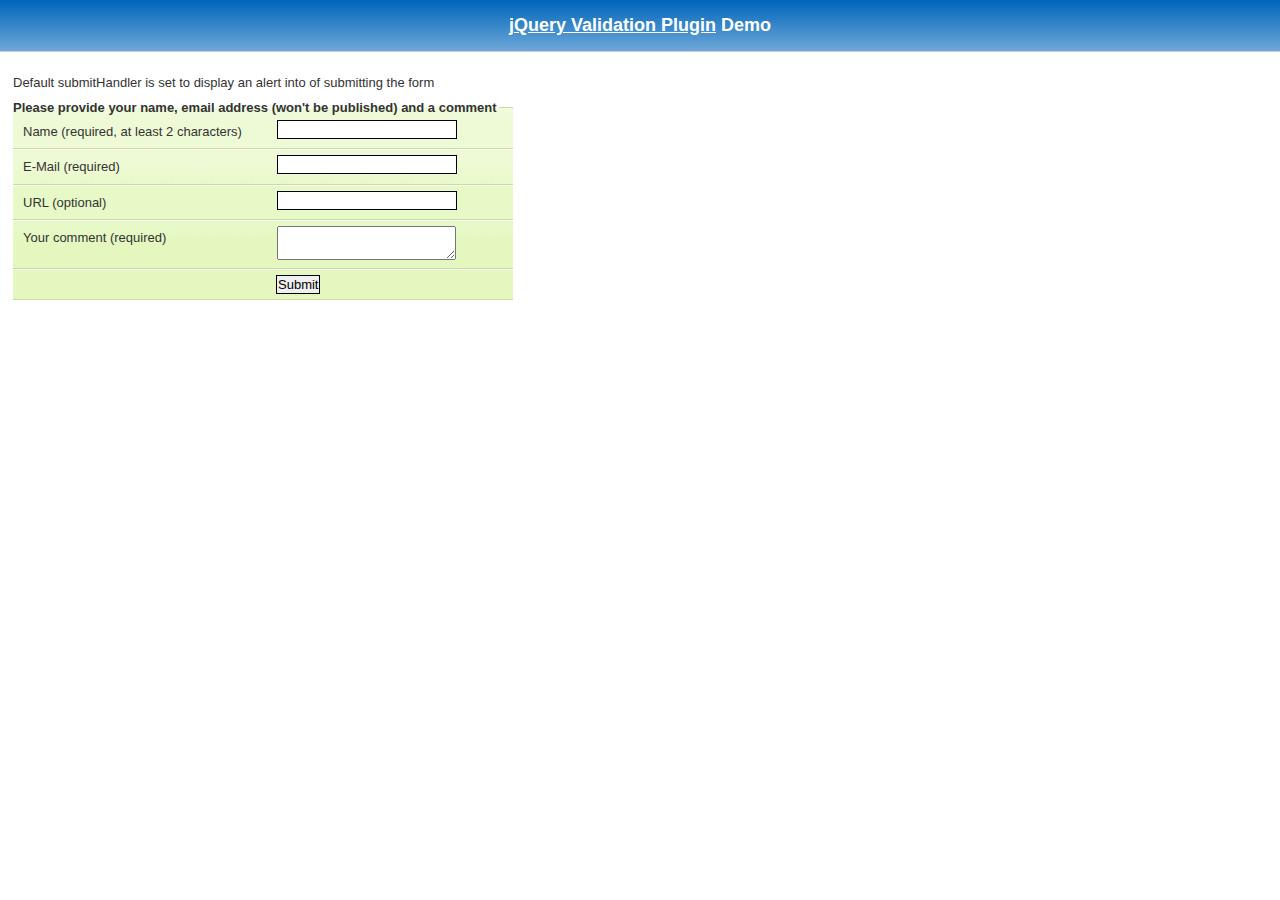
<file: javascript/jquery-validation-1.19.5/demo/requirejs/index.html>
<!DOCTYPE html>
<html lang="en">
	<head>
		<meta charset="utf-8">
		<title>jQuery validation plug-in - requirejs demo</title>

		<link rel="stylesheet" href="../css/screen.css">

		<style type="text/css">
			#commentForm { width: 500px; }
			#commentForm label { width: 250px; }
			#commentForm label.error, #commentForm input.submit { margin-left: 253px; }
		</style>
</head>
<body>

	<h1 id="banner"><a href="https://jqueryvalidation.org/">jQuery Validation Plugin</a> Demo</h1>
	<div id="main">

		<p>Default submitHandler is set to display an alert into of submitting the form</p>
		<form class="cmxform" id="commentForm" method="get" action="">
			<fieldset>
				<legend>Please provide your name, email address (won't be published) and a comment</legend>
				<p>
					<label for="cname">Name (required, at least 2 characters)</label>
					<input id="cname" name="name" minlength="2" type="text" required>
				</p>
				<p>
					<label for="cemail">E-Mail (required)</label>
					<input id="cemail" type="email" name="email" required>
				</p>
				<p>
					<label for="curl">URL (optional)</label>
					<input id="curl" type="url" name="url">
				</p>
				<p>
					<label for="ccomment">Your comment (required)</label>
					<textarea id="ccomment" name="comment" required></textarea>
				</p>
				<p>
					<input class="submit" type="submit" value="Submit">
				</p>
			</fieldset>
		</form>

		<script>
		var require = {
			paths: {
				"jquery": "../../lib/jquery-3.1.1"
			}
		};
		</script>
		<script src="../../lib/require.js" data-main="app.js"></script>
	</div>
</body>
</html>
</file>
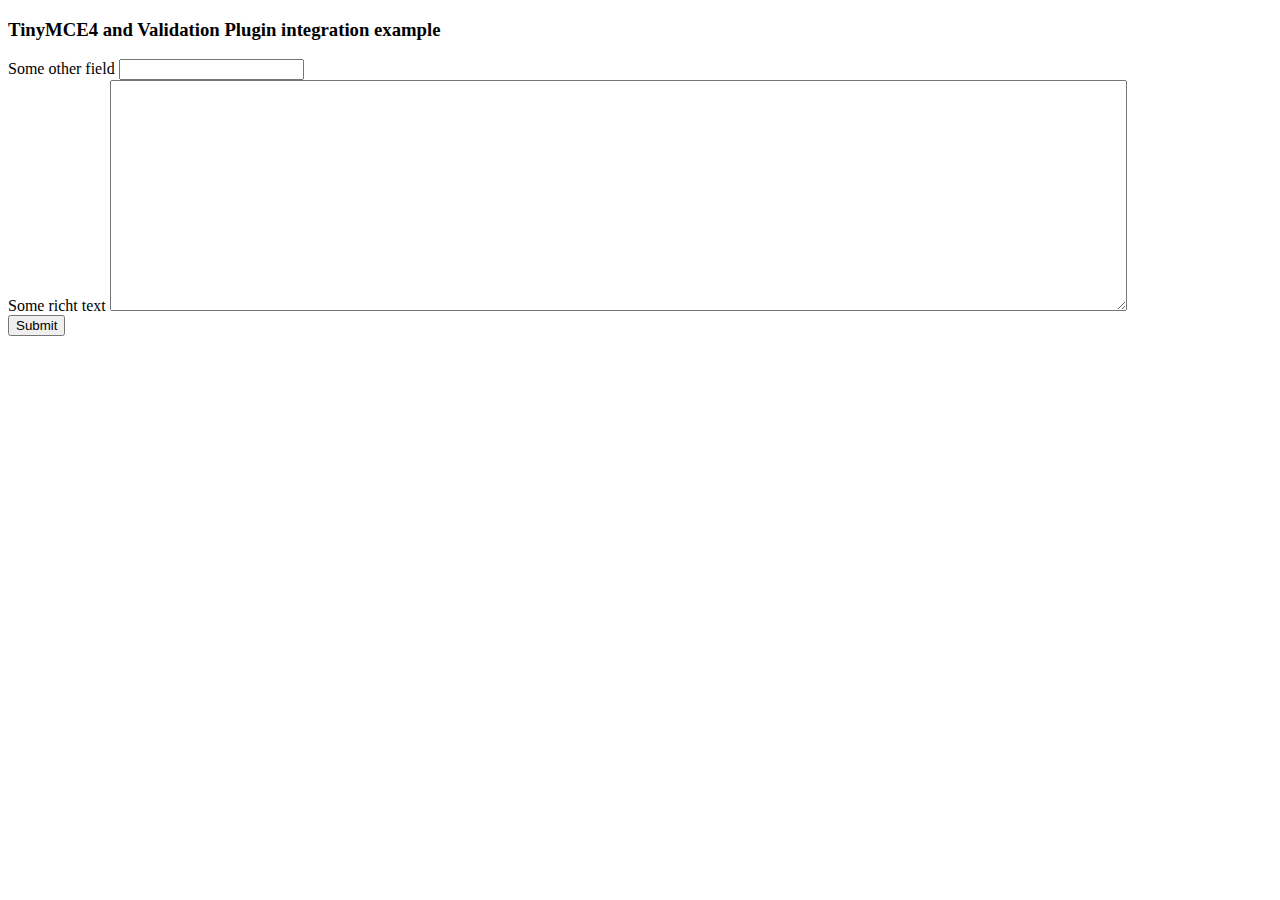
<file: javascript/jquery-validation-1.19.5/demo/tinymce4/index.html>
<!doctype html>
<html lang="en">
<head>
	<meta charset="utf-8">
	<title>jQuery Validation plugin: integration with TinyMCE</title>
	<script src="../../lib/jquery.js"></script>
	<script src="../../dist/jquery.validate.js"></script>
	<script src="//tinymce.cachefly.net/4.1/tinymce.min.js"></script>
	<script>
	tinymce.init({
		mode: "textareas",

		setup: function(editor) {
			editor.on('change', function(e) {
				tinymce.triggerSave();
				$("#" + editor.id).valid();
			});
		}

	});
	$(function() {
		var validator = $("#myform").submit(function() {
			// update underlying textarea before submit validation
			tinyMCE.triggerSave();
		}).validate({
			ignore: "",
			rules: {
				title: "required",
				content: "required"
			},
			errorPlacement: function(label, element) {
				// position error label after generated textarea
				if (element.is("textarea")) {
					label.insertAfter(element.next());
				} else {
					label.insertAfter(element)
				}
			}
		});
		validator.focusInvalid = function() {
			// put focus on tinymce on submit validation
			if (this.settings.focusInvalid) {
				try {
					var toFocus = $(this.findLastActive() || this.errorList.length && this.errorList[0].element || []);
					if (toFocus.is("textarea")) {
						tinyMCE.get(toFocus.attr("id")).focus();
					} else {
						toFocus.filter(":visible").focus();
					}
				} catch (e) {
					// ignore IE throwing errors when focusing hidden elements
				}
			}
		}
	})
	</script>
	<!-- /TinyMCE -->
</head>
<body>
<form id="myform" action="">
	<h3>TinyMCE4 and Validation Plugin integration example</h3>
	<label>Some other field</label>
	<input name="title">
	<br>
	<label>Some richt text</label>
	<textarea id="content" name="content" rows="15" cols="80" style="width: 80%"></textarea>
	<br>
	<input type="submit" name="save" value="Submit">
</form>
</body>
</html>
</file>
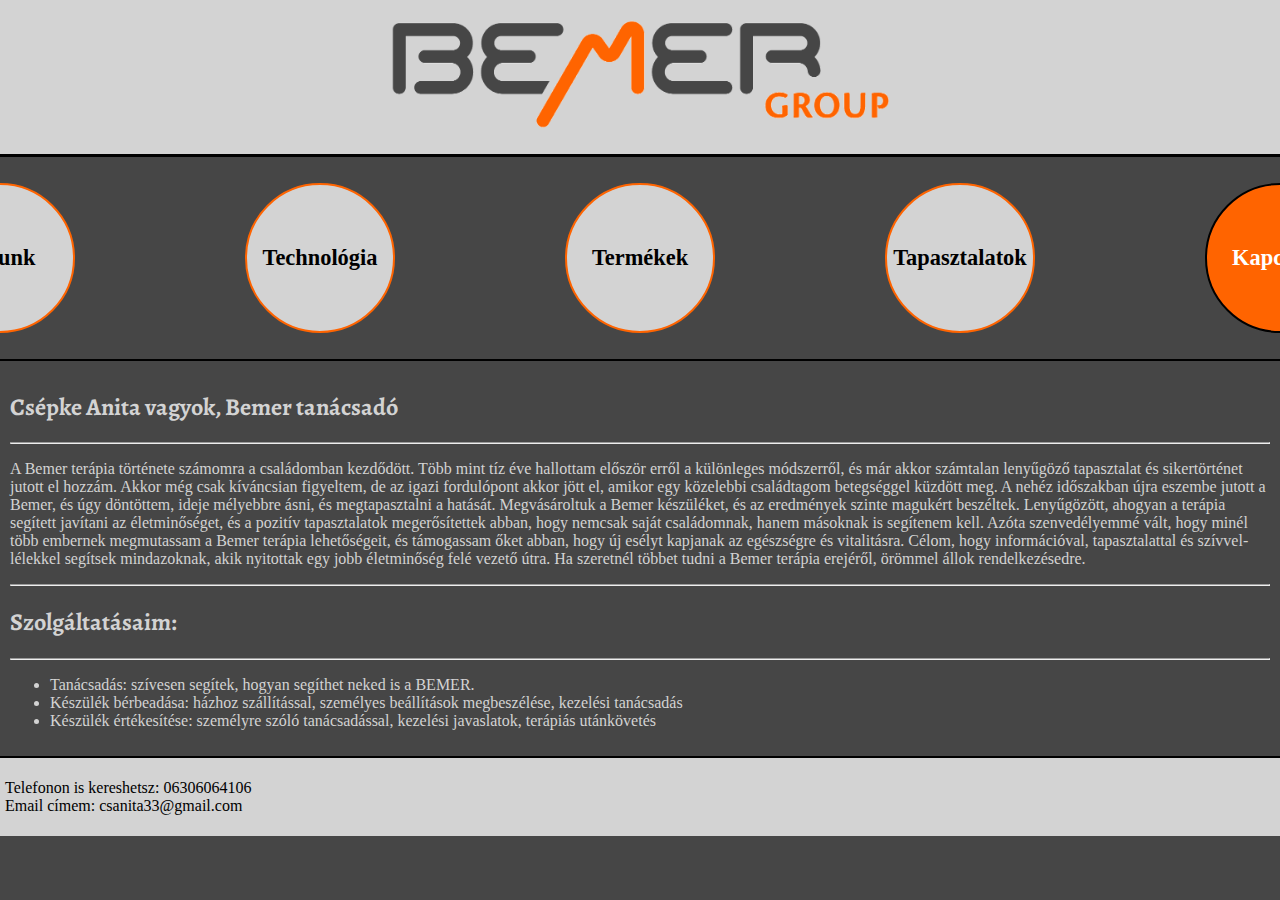
<file: kapcsolat.html>
<!DOCTYPE html>
<html lang="hu">
<head>
    <meta charset="UTF-8">
    <meta name="viewport" content="width=device-width, initial-scale=1.0">
    <link href="css/bemer.css" rel="stylesheet">
    <title>Kapcsolat</title>
    <link rel="preconnect" href="https://fonts.googleapis.com">
    <link rel="preconnect" href="https://fonts.gstatic.com" crossorigin>
    <link href="https://fonts.googleapis.com/css2?family=Alegreya:ital,wght@0,400..900;1,400..900&display=swap" rel="stylesheet">
    <link rel="shortcut icon" href="kepek/favicon.ico" type="image/x-icon">
    <link rel="icon" href="kepek/favicon.ico" type="image/x-icon">
</head>
<body>
    <header>
    </header>
    <nav>
        <ul>
            <li><a href=index.html>Rólunk</a></li>
            <li><a href=technologia.html>Technológia</a></li>
            <li><a href=termekek.html>Termékek</a></li>
            <li><a href=tapasztalatok.html>Tapasztalatok</a></li>
            <li><a href=# id="active">Kapcsolat</a></li>
        </ul>
    </nav>

    <article>
        <h2>Csépke Anita vagyok, Bemer tanácsadó </h2>
        <hr>
        <p>
            A Bemer terápia története számomra a családomban kezdődött. 
            Több mint tíz éve hallottam először erről a különleges módszerről, 
            és már akkor számtalan lenyűgöző tapasztalat és sikertörténet jutott el hozzám. 
            Akkor még csak kíváncsian figyeltem, de az igazi fordulópont akkor jött el, amikor egy közelebbi családtagom
            betegséggel küzdött meg. A nehéz időszakban újra eszembe jutott a Bemer, és úgy döntöttem, ideje mélyebbre ásni,
            és megtapasztalni a hatását. Megvásároltuk a Bemer készüléket, és az eredmények szinte magukért beszéltek. 
            Lenyűgözött, ahogyan a terápia segített javítani az életminőséget, és a pozitív tapasztalatok megerősítettek 
            abban, hogy nemcsak saját családomnak, hanem másoknak is segítenem kell. Azóta szenvedélyemmé vált, hogy minél 
            több embernek megmutassam a Bemer terápia lehetőségeit, és támogassam őket abban, hogy új esélyt kapjanak az 
            egészségre és vitalitásra. Célom, hogy információval, tapasztalattal és szívvel-lélekkel segítsek mindazoknak, 
            akik nyitottak egy jobb életminőség felé vezető útra. Ha szeretnél többet tudni a Bemer terápia erejéről, 
            örömmel állok rendelkezésedre.
        </p>
        <hr>
<h2>Szolgáltatásaim:</h2>
<hr>
<p>
    <ul>
        <li>Tanácsadás: szívesen segítek, hogyan segíthet neked is a BEMER. </li>
        <li>Készülék bérbeadása:  házhoz szállítással, személyes beállítások megbeszélése, kezelési tanácsadás</li>
        <li>Készülék értékesítése: személyre szóló tanácsadással, kezelési javaslatok, terápiás utánkövetés</li>
    </ul>
</p>
    </article>
    <footer>
        <p>
            Telefonon is kereshetsz: 06306064106 
            <br>
            Email címem: csanita33@gmail.com

        </p>
    </footer>
</body>
</html>
</file>
<file: css/bemer.css>
*{
    box-sizing: border-box;
}
body{
    background-color: #464646;
}
html, body{
    padding: 0;
    margin:0;
    scroll-behavior: smooth;
}
header{
    flex: 1 1 100%;
    background-color: lightgrey;
    background-image: url(../kepek/bemer_logo2.png);
    background-position: center center;
    background-repeat: no-repeat;
    background-size: cover;
    justify-content: center;
    display: flex;
    padding: 12%;
    border-bottom: 3px solid black;
}
h1{
    margin:0;
    padding:0;
}
nav{
    display: flex;
    flex-direction: row;
    justify-content: space-around;
    padding: 0;
    margin: 0;
    border-bottom: 2px solid black;
}
nav ul{
    display: flex;
    flex-direction: row;
    flex-wrap: wrap;
    justify-content: center;
    margin:5px;
    padding:0px;
}
nav ul li{
    list-style:none;
    padding: 10px;
}
nav ul li a {
    text-decoration: none;
    color: black;
    font-weight: bold;
    width: 120px;
    height: 120px;
    margin: 5px;
    display: flex;
    align-items: center;
    justify-content: center;
    border-radius: 50%;
    border: 2px solid #ff6400;
    background-color: lightgrey;
    text-align: center;
    
}
article{
    margin:5px;
    padding:5px;
    color: lightgray;
} 
.kerdo  {
    margin:5px;
    padding:5px;
    color: lightgray;
}
h1, h2, h3{
    font-family: "Alegreya", serif;
    font-optical-sizing: auto;
    font-weight: weight;
    font-style: normal;
    color: lightgray;
}
.techh2{
    margin:2% 0 1% 0;
}
section{
    text-align: center;
}
.kep img{
    
    width: 98%;
    margin: auto;
    border-radius: 15px;
}
footer{
    background-color: lightgrey;
    margin:0;
    padding:0;
    color: black;
    padding:5px;
    border-top: 2px solid black;
}
div section .rolunks.kep{
    align-items: center;
}
nav ul li a:hover{
color:white;
background-color:#ff6400;
border: 2px solid black;
}
label.error{
position: absolute;
color: #ff6400;
padding: 6px;
}
#active{
color:white;
background-color:#ff6400;
border: 2px solid black;
}
#para{
    margin:50px 5px 30px 5px;
}
form label {
    margin-bottom: 15px;
    margin-top: 3px;
}

form input, form select, form textarea {
    padding: 5px; /* Extra belső tér a mezőkön belül */
    border-radius: 5px;
    border: 1px solid black; 
    margin-bottom: 15px;
    margin-top: 3px;
}
#vonal{
    border: 1px solid black;
}
.kerdo{
    border: 1px solid white;
    text-align: center;
    margin: 4% 6% 4% 6%;
}
#szinValaszto{
    text-align: center;
    margin-left: 48%;
}
dd{
    margin-bottom: 5px;
}
/* Galéria */
    .slider {
    width: 80%;
    min-width: 300px;
    margin: 30px auto;
    object-fit: cover;
    }
    .slick-slide {margin: 20px 5px;}
    .slick-slide img {width: 100%; height: 200px; object-fit: cover; border-radius: 15px;}
    .slick-prev:before, .slick-next:before {
    color: black;
    }
    .slick-slide {
    transition: all ease-in-out .3s;
    opacity: .2;
    }
    .slick-active { opacity: .5; }
    .slick-current { opacity: 1; }

    @media only screen and (min-width: 600px) {
        .kep img {
            width: 88%;
        }
        nav ul li {
            padding: 2px;
        }
        nav ul {
            flex-wrap:nowrap;
        }
        nav ul li a {
            width: 100px;
            height: 100px;
            font-size: 14px;
        }
        .slick-slide img {width: 100%; height: 250px;}
    }

    @media only screen and (min-width: 768px) {
        header{
            background-size: contain;
            padding: 6%;
        }
        nav ul li{
            padding: 2% 10% 2% 10%;
        }
        nav ul li a{
            width: 150px;
            height: 150px;
            font-size: 1.4em;
        }
        .content-container {
            display: flex;
            justify-content: space-between;
        }
        article {
            flex:  0 0 58%;
        }
        .rolunks.kep {
            flex:  0 0 38%;
            margin-top: 3%;
            margin-bottom: 3%;
        }

        .techh2{
            text-align: center;
        }
        
        .techbal, .techjobb{
            flex: 0 0 48%;
            margin-top: 0;
            margin-bottom: 3%;
        }
        .tapbal{
            flex: 0 0 73%;
            margin-top: 0;
            margin-bottom: 3%;
        }
        .tapjobb{
            flex: 0 0 23%;
            margin-top: 0;
            margin-bottom: 3%;
        }
        #para{
            text-align: center;
            padding: 3px;
            background-color: rgb(255, 255, 255, 0.1);
        }
        .kerdo{
            margin: 4% 20% 4% 20%
        }
    }
</file>
<file: javascript/jquery-validation-1.19.5/demo/marketo/stylesheet.css>
:-moz-any-link :focus {
	outline: none;
}

:focus {
	-moz-outline-style: none;
	outline: none;
}

body {
	font-size: 80%;
	margin: 0;
	padding: 0;
	font-family: tahoma, geneva, sans-serif;
	background-color: #000000;
}

a {
	color: #0653AB;
	outline: 0px;
	text-decoration: none;
}

a:hover {
	outline: 0px;
	text-decoration: underline;
}

img {
	border: 0px;
}

/* s1.0 - Page Containers */
#letterbox {
	margin: 10px auto;
	width: 883px;
	background-color: #364158;
	border: 8px solid #D4D4D4;
	padding: 1px 1px 10px 1px;
}

#header-background {
	background: url(images/back_nav_blue.gif) repeat-x;
	margin: 0px auto;
	padding: 0px;
	height: 73px;
	width: 883px;
	border-top: 4px solid #CCEAFE;
	border-bottom: 4px solid #D4D4D4;
}

#page-container {
	width: 866px;
	margin: 0px auto;
	margin-top: 33px; /* pad from top menu to actions buts*/
	margin-bottom: -11px;
	padding-top: 8px;
	padding-bottom: 8px;
	background-color: #D4D4D4; /* light grey*/
	border-right: 1px solid #464646;
}

#page-content-inner {
	width: 849px;
	margin: 0px auto;
	border-top: 1px solid #9F9FA0;
	border-left: 1px solid #A2A09A;
	background-color: #F4F1E9;
	position: relative;
}

#page-content-inner #col-left {
	width: 210px;
	float: left;
	background-color: #F4F1E9;
}

#page-content-inner #col-main {
	width: 639px;
	background-color: #ffffff;
	position: absolute;
	right: 0px;
	top: 0px;
}

#footer-container {
	width: 866px;
	position: relative;
	left: 8px;
	padding: 2px 0px 10px 0px;
	background-color: #D4D4D4; /* light grey*/
}

/* s2.0 - Global navigation bar */
.nav-global-container {
	width: 880px;
	margin: 0px auto;
	position: relative;
}

* html .nav-global-container { /* ie6 fix*/
	margin-bottom: -6px;
}

.login {
	position: absolute;
	right: 20px;
	text-align: center;
}

.login a,.login a span {
	display: block;
	height: 18px;
	font-size: 11px;
	background: url(images/login-sprite.gif) right -5px no-repeat;
	text-decoration: none;
	font-weight: bold;
	padding: 5px 10px 5px 10px;
	position: relative;
}

.login a:hover {
	color: #000000;
	text-decoration: underline;
}

div.login a span {
	background-position: left -105px;
	width: 4px;
	position: absolute;
	top: 0px;
	left: 0px;
	padding: 5px 0px 5px 0px;;
}

div.login a:hover span {

}

.logo {
	float: left;
	margin: 0px 0px -5px 0px; /* neg marging for ie6 */
}

.logo img {
	border: 0px;
	margin-left: -1px;
}

.nav-global {
	float: left;
	width: 645px;
	margin: 40px 0px 0px 40px;
	background-color: transparent;
}

.nav-global ul {
	margin: 0px;
	padding: 0px;
	list-style: none;
}

.nav-global li {
	float: left;
	white-space: nowrap;
}

div.nav-global li a,div.nav-global li a span {
	background-image: url(images/tab-sprite.gif);
	background-position: right 100px;
	background-repeat: no-repeat;
	height: 32px;
	color: #666666;
	text-decoration: none;
	font: bold 16px 'trebuchet ms';
	margin-right: 15px;
	display: block;
	position: relative;
	padding: 7px 15px 0px 15px;
}

div.nav-global li a:hover {
	background-position: right 0px;
	color: #333333;
}

div.nav-global li a:hover span {
	background-position: left -100px;
	display: block !important;
}

div.nav-global li a span {
	background-position: left 150px;
	width: 4px;
	position: absolute;
	left: 0px;
	top: 0px;
	padding: 7px 0px 0px 0px;
}

body.safari div.nav-global li a span {
	display: none;
}

div.nav-global li a.on,div.nav-global li a.on:hover {
	background-position: right -55px;
	color: #FFFFFF;
}

div.nav-global li a.on span,div.nav-global li a.on:hover span {
	background-position: left -155px;
	display: block !important;
}

div.action-container {
	position: relative;
	top: -45px;
	cursor: pointer;
}

div.action-icon-container {
	position: absolute;
	top: -17px;
	left: -17px;
	z-index: 10;
	width: 100px;
	height: 100px;
	overflow: hidden;
}

div.action-icon {
	border: 0px;
	position: absolute;
	top: -0px;
	left: 0px;
}

div.action-button-container {
	height: 106px;
	width: 180px;
	overflow: hidden;
	position: absolute;
	top: 0px;
	left: 0px;
	z-index: 5;
}

img.action-icon {
	border: 0px;
	position: absolute;
	top: 0px;
	left: 0px;
	z-index: 0
}

div.action-text {
	z-index: 20;
	color: #FFFFFF;
	position: absolute;
	left: 40px;
	top: 12px;
	font: 14px tahoma, geneva;
	padding-top: 30px;
}

div.bigbuttons {
	top: -20px;
}

div.action-header {
	z-index: 21;
	position: absolute;
	left: 40px;
	top: 10px;
}

div.action-header b {
	font: bold 17px tahoma, geneva;
	display: block;
	margin-bottom: 10px;
	color: #0b2c89;
	position: absolute;
	top: 0px;
	left: 0px;
	width: 130px;
}

div.action-header b.shadow {
	top: 1px;
	left: 1px;
	color: #d5d5d5;
}

img.action-button {
	position: relative;
}

div.hover img.action-button {
	top: -131px;
}

div.on img.action-button {
	top: -261px;
}

/* s3.0 - top of content Action Buttons */
.action-buttons {
	width: 100%; /* ie6 requires */
}

.action-buttons ul {
	position: relative;
	padding: 0px;
}

.action-buttons li {
	position: relative; /* ie6 fix */
	float: left;
	list-style: none;
	text-align: center;
	line-height: 16px;
	margin: -61px 0px 0px 0px;
}

.action-home li {
	margin: -49px 0px 0px 0px;
}

.action-buttons  a {
	display: block;
	height: 110px;
	width: 175px;
	padding: 14px 0px 0px 25px;
	text-decoration: none;
	font-size: 12px;
	font-weight: bold;
	color: #ffffff;
}

.action-buttons li span {
	color: #053880;
	line-height: 47px;
	font-size: 17px;
}

div.action-bottom {
	margin: 15px 0px 10px 0px;
	float: left;
}

div.action-bottom a {
	height: 61px;
	width: 178px;
	border: 0px;
	background: url(images/action-bottom.gif) no-repeat 0px 0px;
	color: #0b2c89;
	float: left;
	position: relative;
	font: bold 17px tahoma, geneva;
	text-decoration: none;
	margin-right: 10px;
}

div.action-bottom a span {
	position: absolute;
	top: 15px;
	left: 40px;
}

div.action-bottom a span.shadow {
	top: 16px;
	left: 41px;
	color: #d4d4d4;
}

.line-grey {
	background: url(images/line-grey.gif) 0 0 repeat-x;
	height: 2px;
	margin: 8px 25px 20px 0;
}

/* s4.0 - Home Hero Area */
.hero-background {
	position: relative;
	width: 880px;
	background: url(images/back_home-hero.jpg) 10px 0px no-repeat;
	height: 211px;
	margin: -20px 0px 45px 0px;
}

.hero-text {
	float: right;
	width: 626px;
	margin-top: 26px;
}

.hero-text a { /* Sign Up Now Button */
	padding: 5px 32px 0px 0px;
	float: right;
}

.hero-text h1 {
	font-size: 2.3em;
	line-height: 1.2em;
	color: #333333;
	font-family: Trebuchet MS;
	margin: 12px 0px 10px 10px;
}

.hero-text h2 {
	margin: 0px;
	font-weight: normal;
	font-size: 1.35em;
	margin: 5px 0px 13px 10px
}

/* s4.1 - Home Left Header tab */
.col-left-header-tab {
	position: relative; /* ie6 fix */
	background: url(images/tab_green.gif) 0 0 no-repeat;
	height: 30px;
	width: 166px;
	text-align: center;
	color: #ffffff;
	font: 20px 'trebuchet ms';
	padding-top: 2px;
	margin-top: -41px;
	margin-left: 20px;
	line-height: 29px;
	margin-bottom: 8px;
	display: block;
}

.col-left-header-tab a {
	color: #FFFFFF;
}

.callout-green {
	background: url(images/back_green-fade.gif) 0 0 repeat-x;
	font-size: 1.2em;
	padding: 10px 15px 20px 13px;
	color: #303B52;
	line-height: 1.4em;
}

/* s4.2 - Home Left Quote */
.callout-tan {
	color: #666666;
}

.callout-tan h1 {
	background: #F4F1E9 url(images/back_tan-fade.gif) 0 0 repeat-y;
	font-size: 1.1em;
	text-align: center;
	margin: 0px;
	padding: 11px 5px 11px 2px;
	color: #333333;
}

.callout-tan p {
	margin: 0px;
	margin-top: 5px;
	line-height: 1.4em;
	padding: 5px 10px 7px 13px;
}

.callout-tan p img {
	float: left;
	margin: 5px 10px 5px 0px;
}

.callout-tan div {
	text-align: left;
	padding: 5px 10px 7px 0px;
	font-weight: bold;
}

/* s4.3 - purple home boxes */
.box-purple {
	background: #C6C8E3 url(images/back_home-icons.png) 0px 0px repeat-x;
	border-left: 1px solid #ffffff;
	color: #333333;
	width: 581px;
	padding: 10px 15px 20px 15px;
}

div.box-purple a {

}

.box-purple h1 {
	font-size: 1.5em;
	margin: 10px 0px -15px 0px;
}

.box-purple li {
	margin: 0px 0px 0px -23px;
	line-height: 1.6em;
	font-size: 1em;
}

.box-purple  div {
	padding: 0px 0px 0px 110px;
}

.icon-text01 {
	background-image: url(images/icon_search-engine-market.png);
	background-repeat: no-repeat;
}

* html .icon-text01 {
	width: 460px; /* must have a width or heigh tag for ie6*/
	background-image: none;
	filter: progid : DXImageTransform . Microsoft .
		AlphaImageLoader(src = "images/icon_search-engine-market.png",
		sizingMethod = "crop");
}

.icon-text02 {
	background: url(images/icon_landing-pages.png) 0 0 no-repeat;
}

* html .icon-text02 {
	width: 460px; /* must have a width or heigh tag for ie6*/
	background-image: none;
	filter: progid : DXImageTransform . Microsoft .
		AlphaImageLoader(src = "images/icon_landing-pages.png", sizingMethod =
		"crop");
}

.icon-text03 {
	background: url(images/icon_salesforce.png) 0 0 no-repeat;
}

* html .icon-text03 {
	width: 460px; /* must have a width or heigh tag for ie6*/
	background-image: none;
	filter: progid : DXImageTransform . Microsoft .
		AlphaImageLoader(src = "images/icon_salesforce.png", sizingMethod =
		"crop");
}

/* s4.4 - news home boxes */
.callout-news {
	color: #555555;
	float: left;
	width: 49%;
	margin: 10px 1px 0px 0px;
	padding-bottom: 20px;
	text-align: left;
}

.line-news-r {
	border-right: 1px solid #D4D4D4;
}

.callout-news h1 {
	background-color: #EEEEEE;
	font-size: 1.2em;
	margin: 0px;
	padding: 11px 5px 11px 15px;
	color: #333333;
}

.callout-news p {
	margin: 10px 0px 0px 10px;
	padding: 0px 10px 7px 20px;
	background: url(images/news.gif) no-repeat left 1px;
}

.callout-news p a {

}

.callout-news ul {
	list-style-type: none;
	padding: 0;
	margin: 10px 0 0 10px;
}

.callout-news li {
	background: url(images/icon_news.gif) no-repeat left 2px;
	padding: 0px 5px 5px 20px;
}

.callout-news li a {
	display: block;
	margin-bottom: 5px;
}

.callout-news div {
	text-align: right;
}

#scrollup {
	position: relative;
	overflow: hidden;
	height: 440px;
	width: 200px
}

.headline {
	position: absolute;
	top: 600px;
	left: 5px;
	height: 585px;
	width: 190px;
	font: normal 12px tahoma, geneva !important;
}

div.more {
	margin: 5px 0px 0px 0px;
	padding: 0px 10px 0px 0px;
	letter-spacing: inherit;
}

div.more a {
	background: transparent url(images/arrow_r-blue.gif) no-repeat right 2px
		;
	font-weight: bold;
	padding: 0px 20px 0px 0px;
	font-weight: bold;
	text-decoration: none;
}

div.more a:hover {
	text-decoration: underline;
}

/* sX.0 - Left Nav */
.nav-left-back {
	background: url(images/back_nav_side.gif) 0 0 repeat-x;
}

div.empty {
	background: #F1F0E5 url(images/back_green-fade.gif) 0 0 repeat-x;
}

div.empty div.callout-green {

}

.nav-left {
	padding-top: 12px;
	/*background: url(images/logo_marketo_square.gif) 0 0 no-repeat;*/
	width: 210px;
}

.nav-left ul {
	margin: 0px;
	padding: 0px;
	list-style: none;
}

.nav-left li a {
	display: block;
	height: 24px;
	text-decoration: none;
	font-size: 12px;
	font-weight: bold;
	color: #ffffff;
	border-top: 1px solid #B3D38D;
	border-bottom: 1px solid #7CA84E;
	border-left: 1px solid #97B973;
	padding: 6px 0px 0px 20px;
}

.nav-left a:hover,.nav-left a.active:hover,#nav-left-sub a:hover {
	color: #4C6F28;
	background-color: #F4F1E9;
}

.nav-left a.open {
	background-image: url(images/arrow_d-green.gif);
	background-repeat: no-repeat;
	background-position: 6px 11px;
}

.nav-left-header-tab {
	position: relative; /* ie6 fix */
	background: url(images/tab_green.gif) 0 0 no-repeat;
	height: 32px;
	width: 166px;
	text-align: center;
	color: #ffffff;
	margin: -41px 0px 0px 22px;
	line-height: 22px;
	margin-bottom: 8px;
	display: block;
}

div.empty div.nav-left-header-tab {
	background: url(images/tab_green2.gif) 0 0 no-repeat;
}

.nav-left a.active {
	/* background: url(images/arrow_d-green.gif) 5px 10px no-repeat; */
	display: block;
	height: 24px;
	text-decoration: none;
	font-size: 12px;
	font-weight: bold;
	background-color: #F4F1E9;
	color: #4C6F28;
	border-top: 1px solid #D1E5BB;
	border-bottom: 1px solid #B0CB95;
	border-left: 1px solid #DADADA;
	padding: 6px 0px 0px 20px;
}

#nav-left-sub a {
	display: block;
	height: 24px;
	text-decoration: none;
	font-size: 12px;
	font-weight: bold;
	background-color: #D6E8C4;
	color: #4C6F28;
	border-top: 1px solid #D6E8C4;
	border-bottom: 1px solid #B0CB95;
	border-left: 1px solid #97B973;
	border-right: 1px solid #8DBE5A;
	padding: 6px 0px 0px 30px;
}

* html #nav-left-sub { /* ie6 fix */
	margin-top: -1px;
}

*+html #nav-left-sub { /* ie7 fix */
	margin-top: -1px;
}

#nav-left-sub a.active-page {
	display: block;
	height: 24px;
	text-decoration: none;
	font-size: 12px;
	font-weight: bold;
	background-color: #ffffff;
	color: #666666;
	border-top: 0px solid #7CA84E;
	border-bottom: 1px solid #B0CB95;
	border-left: 1px solid #97B973;
	border-right: 0px solid #8DBE5A;
	padding: 6px 0px 0px 30px;
	cursor: default; /* turns off hand icon for link */
}

/* sX.0 -  Main Content */
.main-content {
	color: #666666;
	position: absolute;
	right: 20px;
	padding-top: 20px;
	width: 585px;
	padding-bottom: 20px;
}

div.main-content div.main-content {

}

.main-content h1 {
	color: #5890D1;
	font-size: 1.9em;
	font-family: Trebuchet MS;
	border-bottom: 1px solid #cccccc;
	margin: 0px 10px 0px 0px;
}

.main-content h2 {
	color: #666666;
	font-size: 1.3em;
	font-weight: normal;
	margin: 10px 10px 5px 0px;
}

.main-content p {
	margin: 10px 10px 10px 0px;
	line-height: 1.55em;
}

/* sX.1 -  Main Content Sub Styles */
.sub-grey {
	border-top: 1px solid #D4D4D4;
	border-bottom: 1px solid #D4D4D4;
	background-color: #F4F4F4;
	margin: 10px 10px 0px 0px;
	padding: 0px 10px 20px 15px;
}

.sub-white {
	margin: 10px 10px 0px 0px;
	padding: 0px 10px 20px 15px;
}

img.screen-grab-r {
	margin-right: -8px;
	text-align: right;
	padding: 0px 0px 0px 10px;
}

div.main-content a.screenshot {
	float: right;
	padding: 10px 10px 0px 0px
}

.content-foot {
	border-top: 1px solid #D4D4D4;
	font-size: .9em;
	line-height: 1.45em;
	margin: 10px 20px 0px 0px;
	padding: 10px 10px 30px 0px;
}

div.main-content ul {
	position: relative;
	left: -25px;
}

div.main-content li {
	margin-bottom: 5px;
	list-style-type: disc
}

div.main-content li a {
	color: #6A6CB0;
}

/* sX.0 - Footer */
div.footer {
	color: #666666;
	font-size: .85em;
	font-weight: normal;
	height: 18px;
	margin: 0px auto;
	font-family: Tahoma, Geneva, sans-serif;
	margin-top: 10px;
}

.footer ul {
	list-style-type: none;
}

.footer li {
	float: left;
	border-right: 1px solid #666666;
	padding: 0px 7px 0px 7px;
	margin-top: 3px;
}

.footer a {
	color: #666666;
	text-decoration: none;
}

.footer a:hover {
	color: #0653AB;
	text-decoration: none;
}

.footer li.line-off {
	border-right: 0px solid #ffffff;
}

div.footer strong {
	font-weight: normal;
}

/* sX.0 - General Colors */
.line-grey,.line-grey-tier {
	border-top: 1px solid #A3A3A2;
}

.line-grey-tier {
	padding-bottom: 25px;
}

.bottom {
	height: 10px;
}

div.p10bottom {
	padding-bottom: 10px;
}

.clear {
	clear: both;
}

table.grid {
	background: #EEEEEE;
}

table.grid th {
	background-color: #F4F4F4;
}

table.grid td {
	background-color: #FFFFFF;
}

div.buttonSubmit {
	position: relative;
}

div.buttonSubmit input,div.buttonSubmit span {
	height: 36px;
	position: relative;
	background-image: url(images/button-submit.gif);
	background-repeat: no-repeat;
	background-position: right 0px;
	float: left;
	color: #FFFFFF;
	font-weight: bold;
	padding: 0px 15px 2px 15px;
	margin: 20px 0px 20px 0px;
	border: 0px;
	cursor: pointer;
	z-index: 5;
}

div.buttonSubmit input {
	width: auto;
}

div.buttonSubmit span {
	width: 4px;
	position: absolute;
	left: 0px;
	top: 0px;
	background-position: left -36px;
	padding: 0px 0px 0px 0px;
	z-index: 10;
}

body.safari div.buttonSubmit span {
	display: none
}

div.buttonSubmitHover input {
	background-position: right -72px;
}

div.buttonSubmitHover span {
	background-position: left -108px;
}

a.demoLink {
	padding: 1px 10px 0px 17px;
	height: 24px;
	background: url(images/bullet_triangle_blue.gif) no-repeat 0px 4px;
	display: block;
	float: left;
}

div.callout-tan a {
	background: none;
	color: #0653AB;
	margin: auto;
	display: block;
}

div.callout-tan a:hover {
	background: none;
	color: #0653AB;
}

label.error {
	display: block;
	color: red;
	font-style: italic;
	font-weight: normal;
}

input.error {
	border: 2px solid red;
}

p.demoBlock {
	border-bottom: 1px solid #DDDDDD;
	padding-bottom: 10px;
}

div.left-nav-callout {
	height: 200px;
	width: 190px;
	top: 55px;
	left: 5px;
	position: relative;
	padding-left: 9px;
	padding-top: 13px;
}

div.left-nav-callout img.png {
	position: absolute;
	z-index: 0;
	top: 0px;
	left: 0px;
}

div.left-nav-callout h6 {
	font: bold 14px tahoma, geneva;
	color: #333333;
	height: 36px;
	padding-left: 5px;
	margin: 0px;
	position: relative;
	z-index: 10;
}

div.left-nav-callout a {
	background: url(images/monitor24.gif) no-repeat 0px center;
	padding: 5px 0px 5px 30px;
	display: block;
	font: bold 12px tahoma, geneva;
	color: #336699;
	margin-bottom: 5px;
	position: relative;
	z-index: 10;
	width: 140px;
}

form table td {
	padding: 5px;
}

form table input {
	width: 200px;
	padding: 3px;
	margin: 0px;
}

textarea {
	width: 400px
}

td.label {
	width: 150px;
}

tr.required td.label {
	font-weight: bold;
	background: url(/images/forms/backRequiredGray.gif) no-repeat right
		center;
}

div.subTableDiv {
	width: 500px;
}

div.subTableDiv td.label {
	width: 135px;
}

ul#homeBlog li div.description {
	display: none;
}

td.field input.error, td.field select.error, tr.errorRow td.field input,tr.errorRow td.field select {
	border: 2px solid red;
	background-color: #FFFFD5;
	margin: 0px;
	color: red;
}

tr td.field div.formError {
	display: none;
	color: #FF0000;
}

tr.errorRow td.field div.formError {
	display: block;
	font-weight: normal;
}

div.error {
	color: red;
}

div.error a {
	color: #336699;
	font-size: 12px;
	text-decoration: underline
}

div.tooltip {
	position: absolute;
	left: 30px;
	bottom: 0px;
	display: none; /* in case javascript is disabled */
	width: 170px;
	background-color: #F4F1E9;
	z-index: 100;
	padding: 10px;
	border: 1px solid #CCCCCC;
}

div.offerbox {
	width: 125px;
	float: left;
	position: relative;
}

div.offerbox h3 {
	font: bold 17px tahoma, geneva;
	color: #333333;
	height: 55px;
	margin: 0px auto;
	text-align: center;
}

div.offerbox h4 {
	height: 100px;
	font: normal 13px tahoma, geneva;
	margin: 0px;
}

div.offerbox h5 {
	font: bold 14px tahoma, geneva;
	margin: 0px;
	height: 55px;
}

div.offerbox h5 small {
	float: left;
	font-weight: normal;
	font-size: 10px;
}

div.offerbox div.learnmore {
	padding-left: 25px;
}

div#marketoEditions {
	background: url(images/buynowBack.gif) no-repeat;
	width: 584px;
	height: 376px;
	float: left;
	position: relative;
	margin-bottom: 10px;
}

div.offerHeader {
	background: #0D8BBD;
	position: absolute;
	top: 20px;
	width: 266px;
	height: 34px;
	border: 1px solid #e1e4e2;
}

div.offerHeader span {
	font: 20px 'trebuchet ms';
	color: #FFFFFF;
	position: absolute;
	left: 0px;
	top: 0px;
}

div.offerHeader span.shadow {
	font: 20px 'trebuchet ms';
	color: #333333;
	position: absolute;
}

div.offerbox div.buttonSubmit {
	margin: 5px 0px 0px 10px;
}

div.footerAddress {
	position: absolute;
	bottom: 30px;
	left: 20px;
	color: #666666;
	font-size: 11px;
	display: none;
}
</file>
<file: javascript/jquery-validation-1.19.5/demo/milk/milk.css>
/* GENERAL ELEMENTS */

* { margin: 0; padding: 0; }

body, input, select, textarea { font-family: verdana, arial, helvetica, sans-serif; font-size: 11px; }
body { color: #333;  background-color: #fff; text-align: center; }

a:link { color:#0060BF; text-decoration: underline; }
a:visited { color:#0060BF; text-decoration: underline; }
a:active { color:#0060BF; text-decoration: underline; }
a:hover { color:#000000; text-decoration: underline; }
	
h1, h2, h3, h4, h5, h6 { font-family: "Lucida Grande", "Lucida Sans Unicode", geneva, verdana, arial, helvetica, sans-serif; font-weight: bold; color: #666; }
h1 { font-size: 1.8em; margin: 0em 0em 0.6em 0em; color: #EC5800; }
h2 { font-size: 1.5em; margin: 1.2em 0em 0.4em 0em; }
h3 { font-size: 1.4em; margin: 1.2em 0em 0.4em 0em; color: #EC5800; }
h4 { font-size: 1.2em; margin: 1.2em 0em 0.4em 0em; }
h5 { font-size: 1.0em; margin: 1.2em 0em 0.4em 0em; }
h6 { font-size: 0.8em; margin: 1.2em 0em 0.4em 0em; }

img { border: 0px; }

p { font-size: 1.0em; line-height: 1.3em; margin: 1.2em 0em 1.2em 0em; }
li > p { margin-top: 0.2em; }
pre { font-family: monospace; font-size: 1.0em; }
strong, b { font-weight: bold; }

/* PAGE ELEMENTS */

/* Content */

#content { margin: 0em auto; width: 765px; padding: 10px 0 10px 0; text-align: left; /* Win IE5 */ }
.content { margin-left: 4.5em; margin-right: 4.5em; }
.content ol, .content ul, .content li { font-size: 1.0em; line-height: 1.3em; margin: 0.2em 0 0.1em 1.5em; }
.content ol.terms li { margin-bottom: 1em; }

/* Header */

#header { padding-bottom: 10em; }
#headerlogo { float: left; }
#headerlogo img { width: 188px; height: 83px;  }
#headernav { float: right; }

label { font-weight: bold; }
#reminders label { font-weight: normal; }

table.tabbedtable { padding-left: 3em; }
table.tabbedtable td { padding-bottom: 5px; }
table.tabbedtable label { text-align: right; padding-right: 9px; }
.hiddenlabel { visibility: hidden; }
.largelink { border: 1px solid #cacaca; padding: 10px; background-color: #E8EEF7; font-size: 1.2em; font-weight: bold; }
.largelinkwrap { padding-top: 10px; padding-bottom: 10px; }



#signuptab {
  float:left;
  width:100%;
  background:#fff url("bg.gif") repeat-x bottom;
  font-size: 1.0em;
  line-height: normal;
}
#signuptab ul {
  margin:0;
  padding: 0px 10px 0px 10px;
  list-style:none;
}
#signuptab li {
  float:left;
  background:url("left_white.png") no-repeat left top;
  margin:0;
  padding:0 3px 0 9px;
  border-bottom:1px solid #CACACA;
}
#signuptab a {
  float:left;
  display:block;
  width:.1em;
  background:url("right_white.png") no-repeat right top;
  padding:2px 15px 0px 6px;
  text-decoration:none;
  font-weight:bold;
  color:#fff;
  white-space: nowrap;
}
#signuptab > ul a {width:auto;}
/* Commented Backslash Hack hides rule from IE5-Mac \*/
#signuptab a {float:none;}
/* End IE5-Mac hack */
#signuptab a:hover {
  color:#333;
}
#signuptab #signupcurrent {
  background-position:0 -150px;
  border-width:0;
}
#signuptab #signupcurrent a {
  background-position:100% -150px;
  padding-bottom:1px;
  color:#000;
}
#signuptab li:hover, #signuptab li:hover a {
  background-position:0% -150px;
  color:#000;
}
#signuptab li:hover a {
  background-position:100% -150px;
}

/* Signup box */

#signupbox {
  width: 100%;
  text-align: center;
  margin: 0em auto;
}

#signupwrap {
  border: 1px solid #CACACA;
  border-top: 0;
  text-align: left;
  padding: 35px 10px 20px 30px;
  clear: both;
}

/* Unsupported browsers */

.orange_rbcontent { padding: 0.4em; }
.orange_rbroundbox { width: 100%; }

#unsupported {
  font-weight: bold;
  text-align: left;
}

/*#content {
  padding-top: 15px;
}*/

/* Signup form */

#signupform table {
  border-spacing: 0px;
  border-collapse: collapse;
  empty-cells: show;
}

#signupform .label {
  padding-top: 2px;
  padding-right: 8px;
  vertical-align: top;
  text-align: right;
  width: 125px;
  white-space: nowrap;
}

#signupform .field {
  padding-bottom: 10px;
  white-space: nowrap;
}

#signupform .status {
  padding-top: 2px;
  padding-left: 8px;
  vertical-align: top;
  width: 246px;
  white-space: nowrap;
}

#signupform .textfield {
  width: 150px;
}

#signupform label.error {
  background:url("../images/unchecked.gif") no-repeat 0px 0px;
  padding-left: 16px;
  padding-bottom: 2px;
  font-weight: bold;
  color: #EA5200;
}

#signupform label.checked {
  background:url("../images/checked.gif") no-repeat 0px 0px;
}

#signupform .success_msg {
  font-weight: bold;
  color: #0060BF;
  margin-left: 19px;
}

#signupform #dateformatStatus, #signupform #termsStatus {
  margin-left: 6px;
}

#signupform #dateformat_eu {
 vertical-align: middle;
}

#signupform #ldateformat_eu {
  font-weight: normal;
  vertical-align: middle;
}

#signupform #dateformat_am {
  vertical-align: middle;
}

#signupform #ldateformat_am {
  font-weight: normal;
  vertical-align: middle;
}

#signupform #termswrap {
  float: left;
}

#signupform #terms {
  vertical-align: middle;
  float: left;
  display: block;
  margin-right: 5px;
}

#signupform #lterms {
  font-weight: normal;
  vertical-align: middle;
  float: left;
  display: block;
  width: 350px;
  white-space: normal;
}

#signupform #lsignupsubmit {
  visibility: hidden;
}
</file>
<file: javascript/jquery-validation-1.19.5/demo/css/screen.css>
/**********************************

Use: Main Screen Import

***********************************/

@import "reset.css";
@import "core.css";

@import "cmxformTemplate.css";
@import "cmxform.css";
</file>
